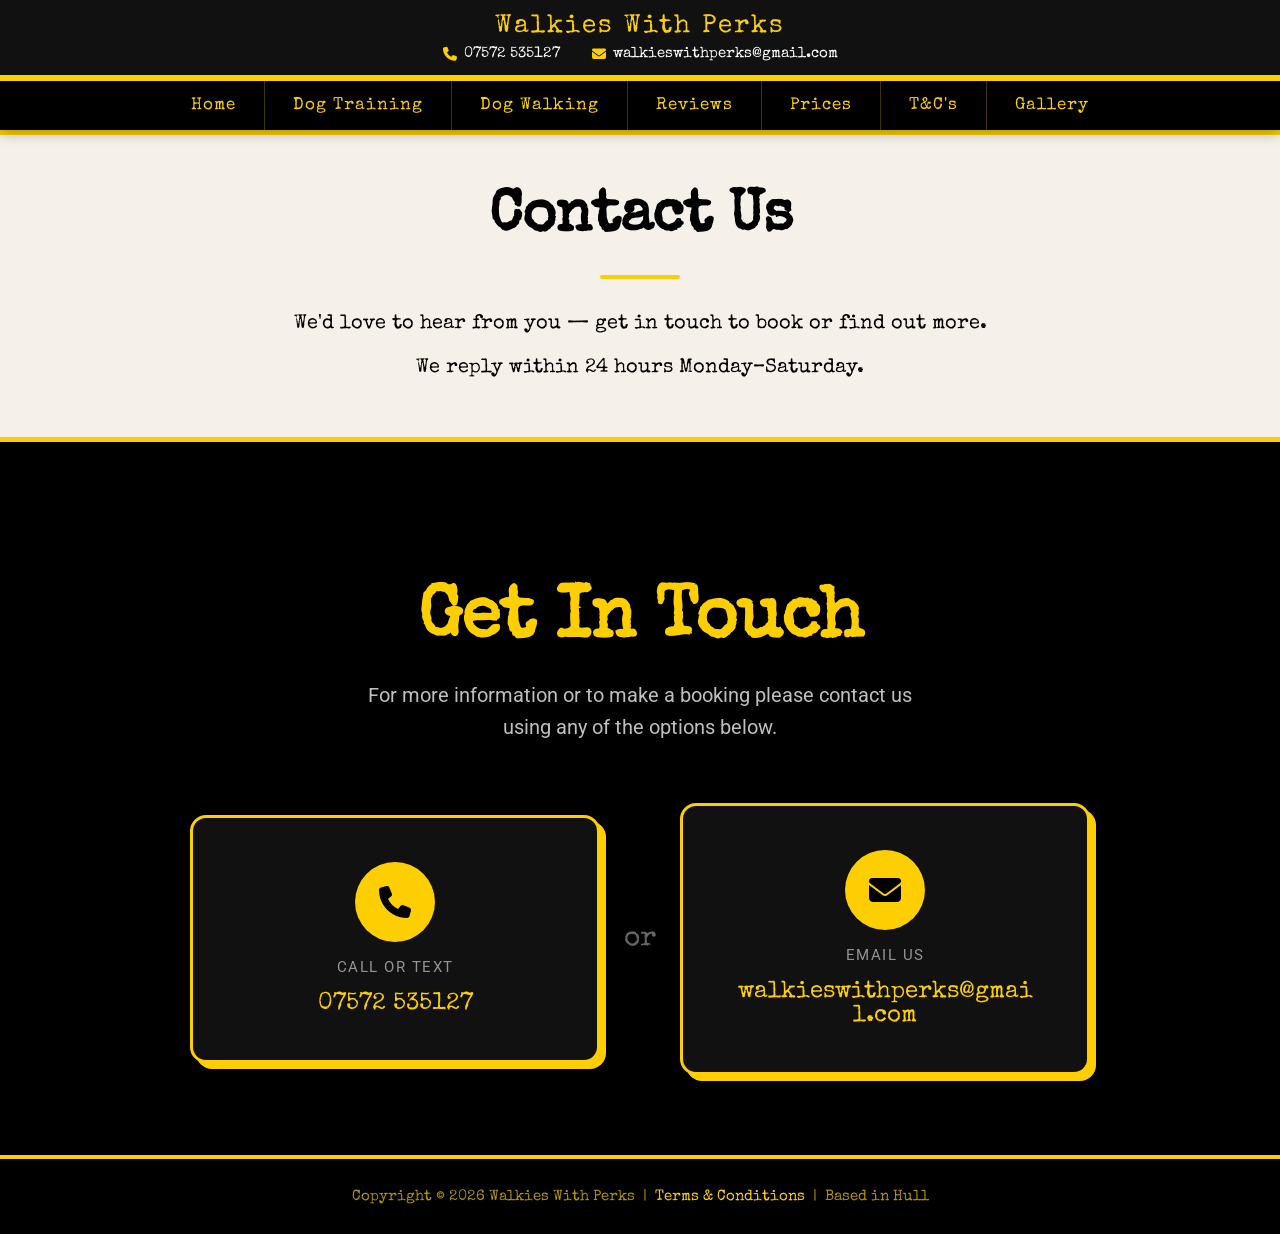
<file: contact/index.html>
<!DOCTYPE html>
<html lang="en">
<head>
<meta charset="UTF-8">
<meta name="viewport" content="width=device-width, initial-scale=1.0">
<title>Contact Us | Walkies With Perks Dog Training & Walking Hull</title>
<meta name="description" content="Get in touch with Walkies With Perks for dog training and walking services in Hull. Call, text or email us — we reply within 24 hours Monday–Saturday.">
<link rel="stylesheet" href="https://cdnjs.cloudflare.com/ajax/libs/font-awesome/6.5.0/css/all.min.css">

<!-- Google Fonts -->
<link rel="preconnect" href="https://fonts.googleapis.com">
<link rel="preconnect" href="https://fonts.gstatic.com" crossorigin>
<link href="https://fonts.googleapis.com/css2?family=Special+Elite&family=Roboto:wght@400&display=swap" rel="stylesheet">

<!-- Main CSS -->
<link rel="stylesheet" href="../main.css">
</head>
<body>

<!-- Site Header -->
<header class="site-header">

  <div class="site-topbar">
    <span class="site-topbar-name">Walkies With Perks</span>
    <div class="site-topbar-contact">
      <a href="tel:07572535127"><i class="fa-solid fa-phone"></i> 07572 535127</a>
      <a href="mailto:walkieswithperks@gmail.com"><i class="fa-solid fa-envelope"></i> walkieswithperks@gmail.com</a>
    </div>
  </div>

  <nav class="site-nav">
    <button class="site-nav-toggle" aria-label="Toggle menu" aria-expanded="false">
      <span></span><span></span><span></span>
    </button>
    <ul class="site-nav-list">
      <li><a href="../" class="site-nav-link">Home</a></li>
      <li><a href="../dogtraininghull/" class="site-nav-link">Dog Training</a></li>
      <li><a href="../dogwalkinghull/" class="site-nav-link">Dog Walking</a></li>
      <li><a href="../reviews/" class="site-nav-link">Reviews</a></li>
      <li><a href="../prices/" class="site-nav-link">Prices</a></li>
      <li><a href="../termsandconditions/" class="site-nav-link">T&amp;C's</a></li>
      <li><a href="../gallery/" class="site-nav-link">Gallery</a></li>
    </ul>
  </nav>
</header>
<script>
  var toggle = document.querySelector('.site-nav-toggle');
  var navList = document.querySelector('.site-nav-list');
  toggle.addEventListener('click', function() {
    var isOpen = navList.classList.toggle('site-nav-open');
    toggle.setAttribute('aria-expanded', isOpen);
  });
</script>

<!-- Service Banner -->
<section class="service-banner">
  <div class="service-banner-inner">
    <h1 class="service-banner-title">Contact Us</h1>
    <div class="service-banner-divider"></div>
    <p class="service-banner-text">We'd love to hear from you — get in touch to book or find out more.</p>
    <p class="service-banner-text">We reply within 24 hours Monday–Saturday.</p>
  </div>
</section>

<!-- Contact Section -->
<section class="contact-section">
  <div class="contact-container">

    <div class="contact-header">
      <h2 class="contact-title">Get In Touch</h2>
      <p class="contact-intro">For more information or to make a booking please contact us using any of the options below.</p>
    </div>

    <div class="contact-cards">

      <a href="tel:07572535127" class="contact-card">
        <div class="contact-icon-wrap">
          <i class="fa-solid fa-phone"></i>
        </div>
        <p class="contact-label">Call or Text</p>
        <p class="contact-value">07572 535127</p>
      </a>

      <div class="contact-divider">or</div>

      <a href="mailto:walkieswithperks@gmail.com" class="contact-card">
        <div class="contact-icon-wrap">
          <i class="fa-solid fa-envelope"></i>
        </div>
        <p class="contact-label">Email Us</p>
        <p class="contact-value">walkieswithperks@gmail.com</p>
      </a>

    </div>

  </div>
</section>

<!-- Site Footer -->
<footer class="site-footer">
  <p>Copyright &copy; 2026 Walkies With Perks &nbsp;|&nbsp; <a href="../termsandconditions/">Terms &amp; Conditions</a> &nbsp;|&nbsp; Based in Hull</p>
</footer>
</body>
</html>
</file>
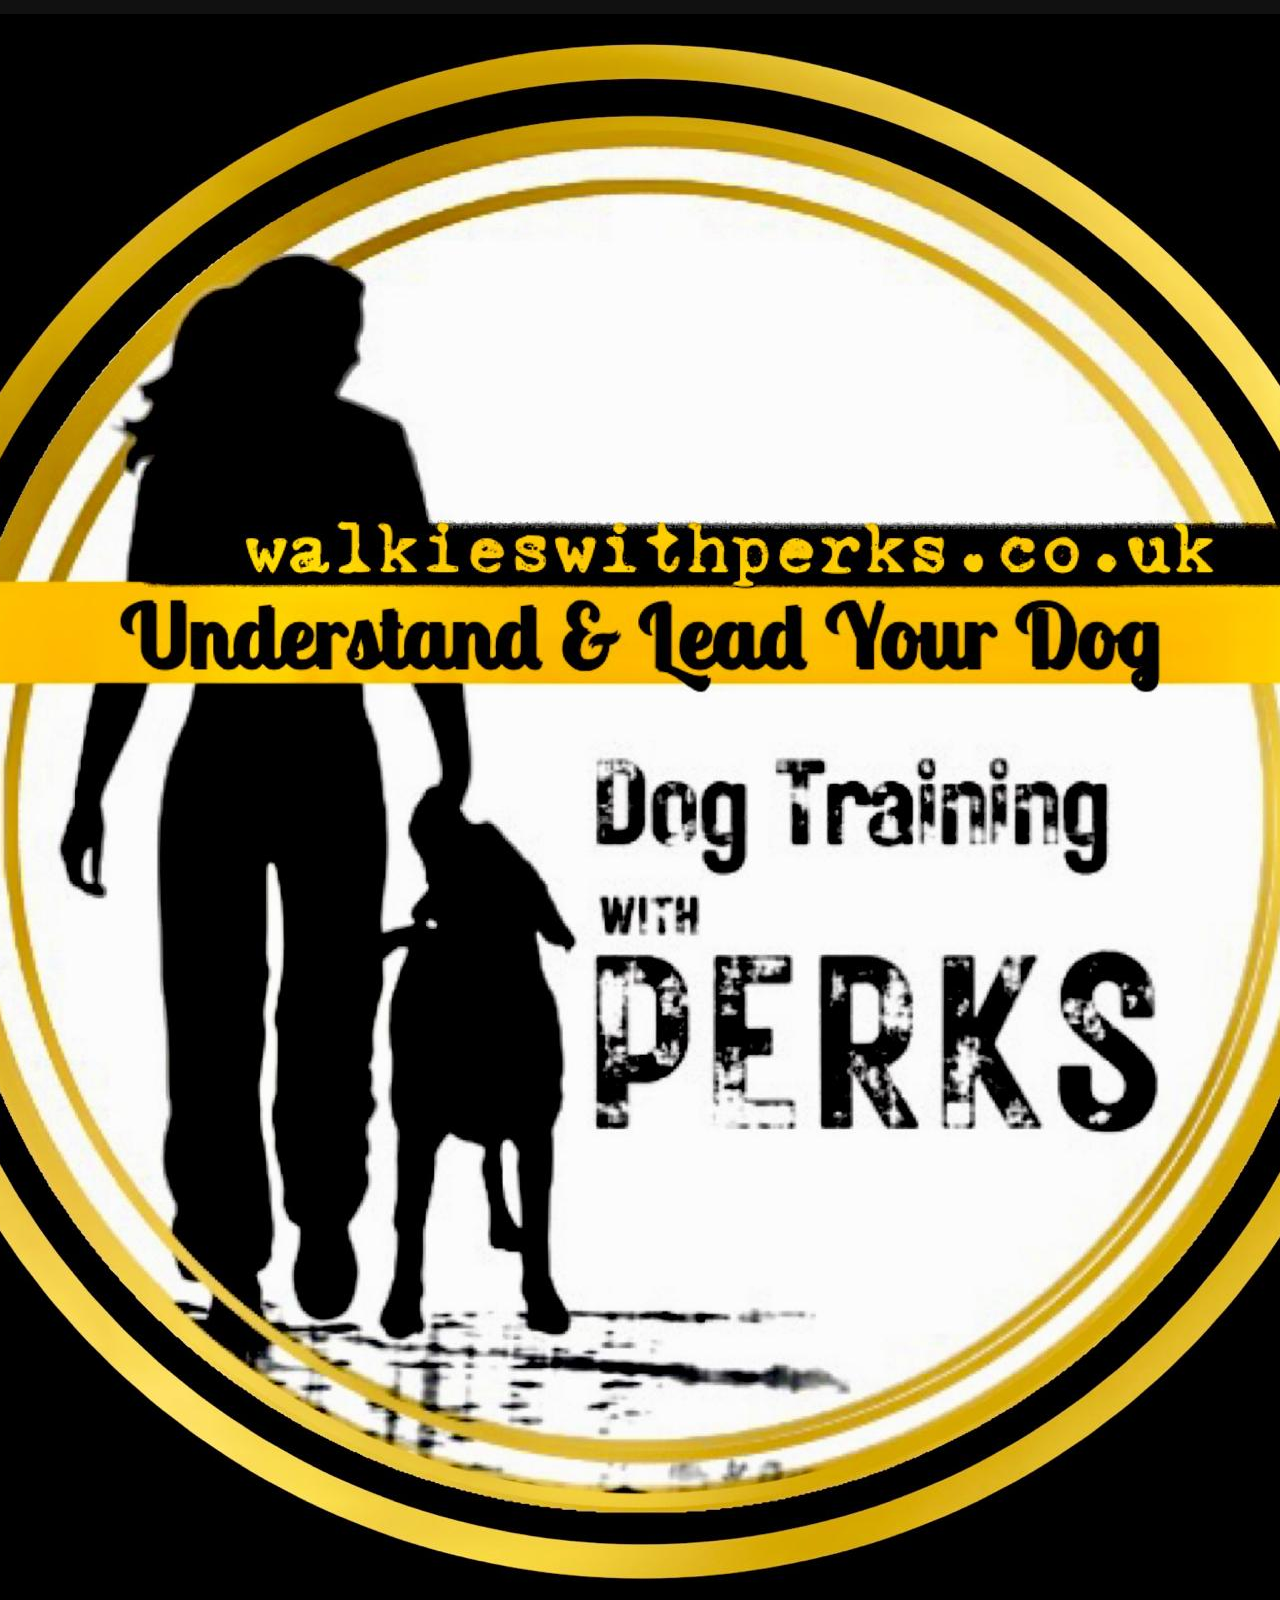
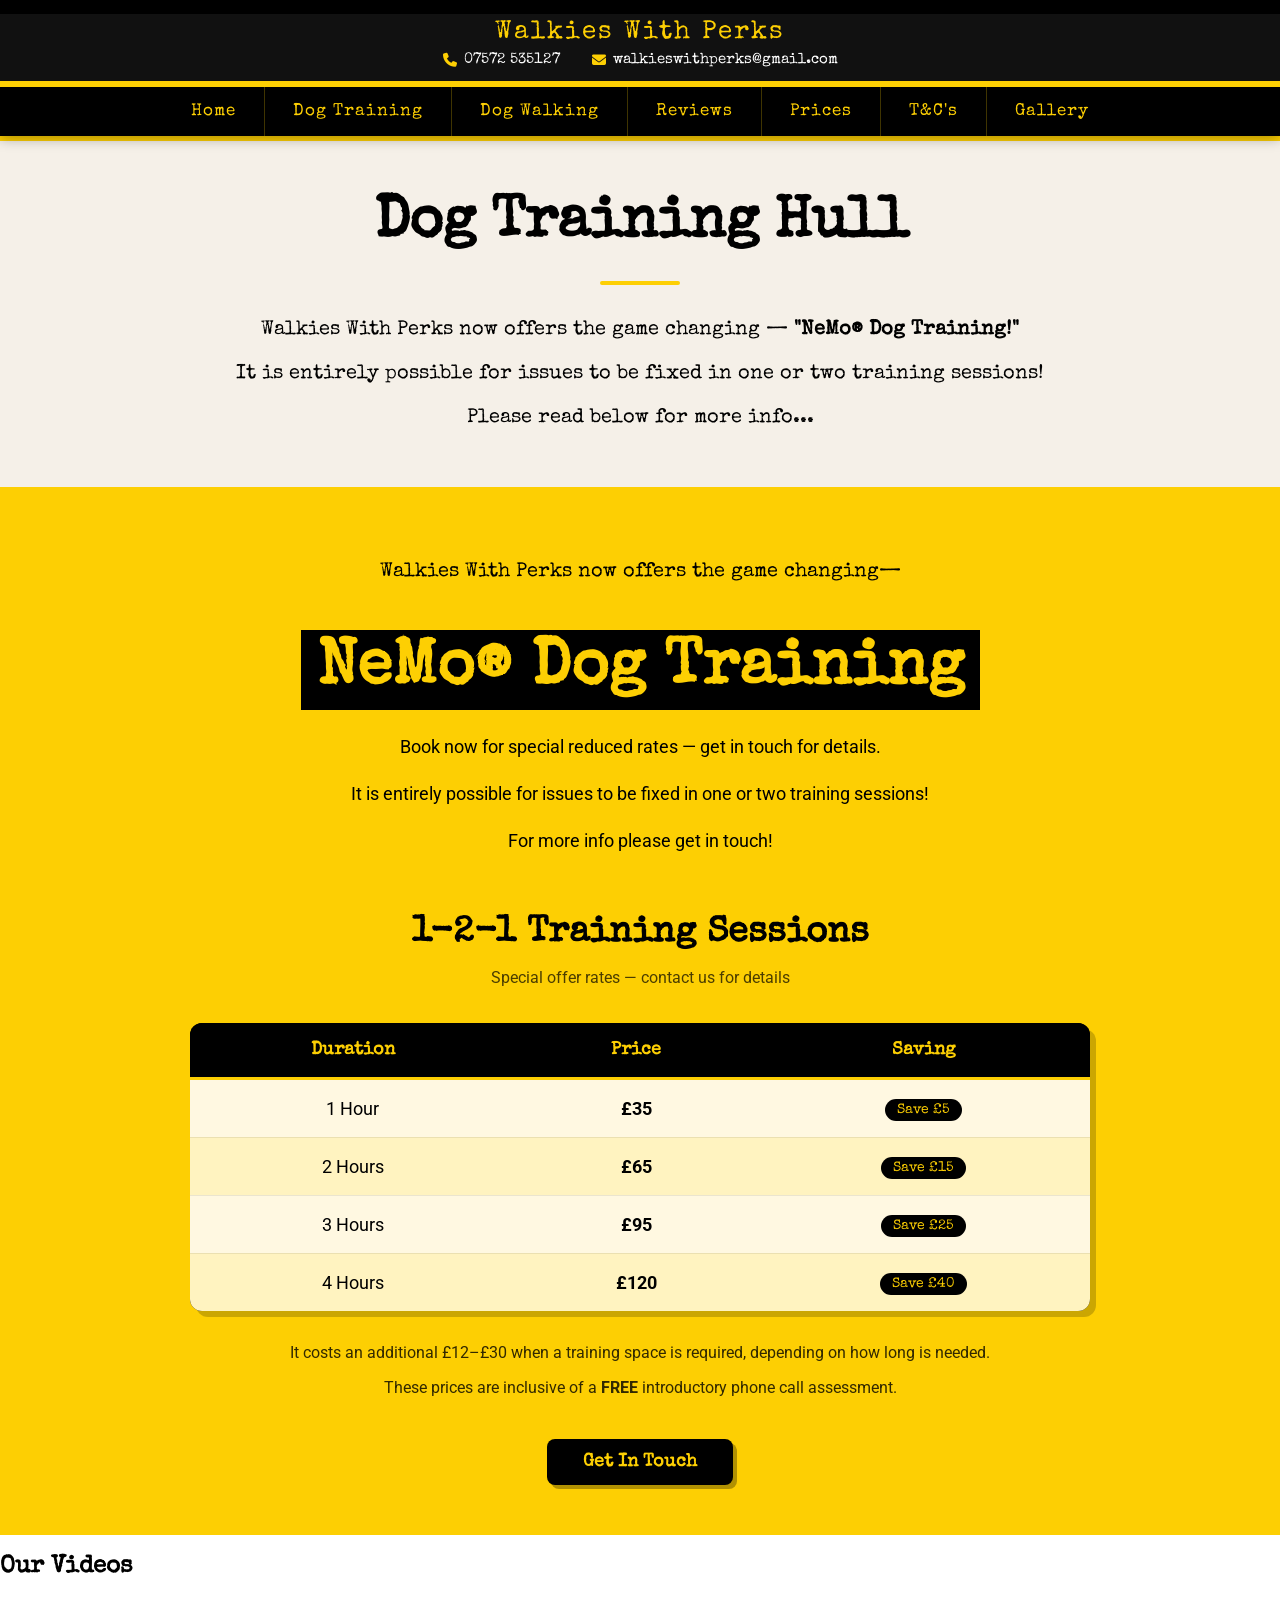
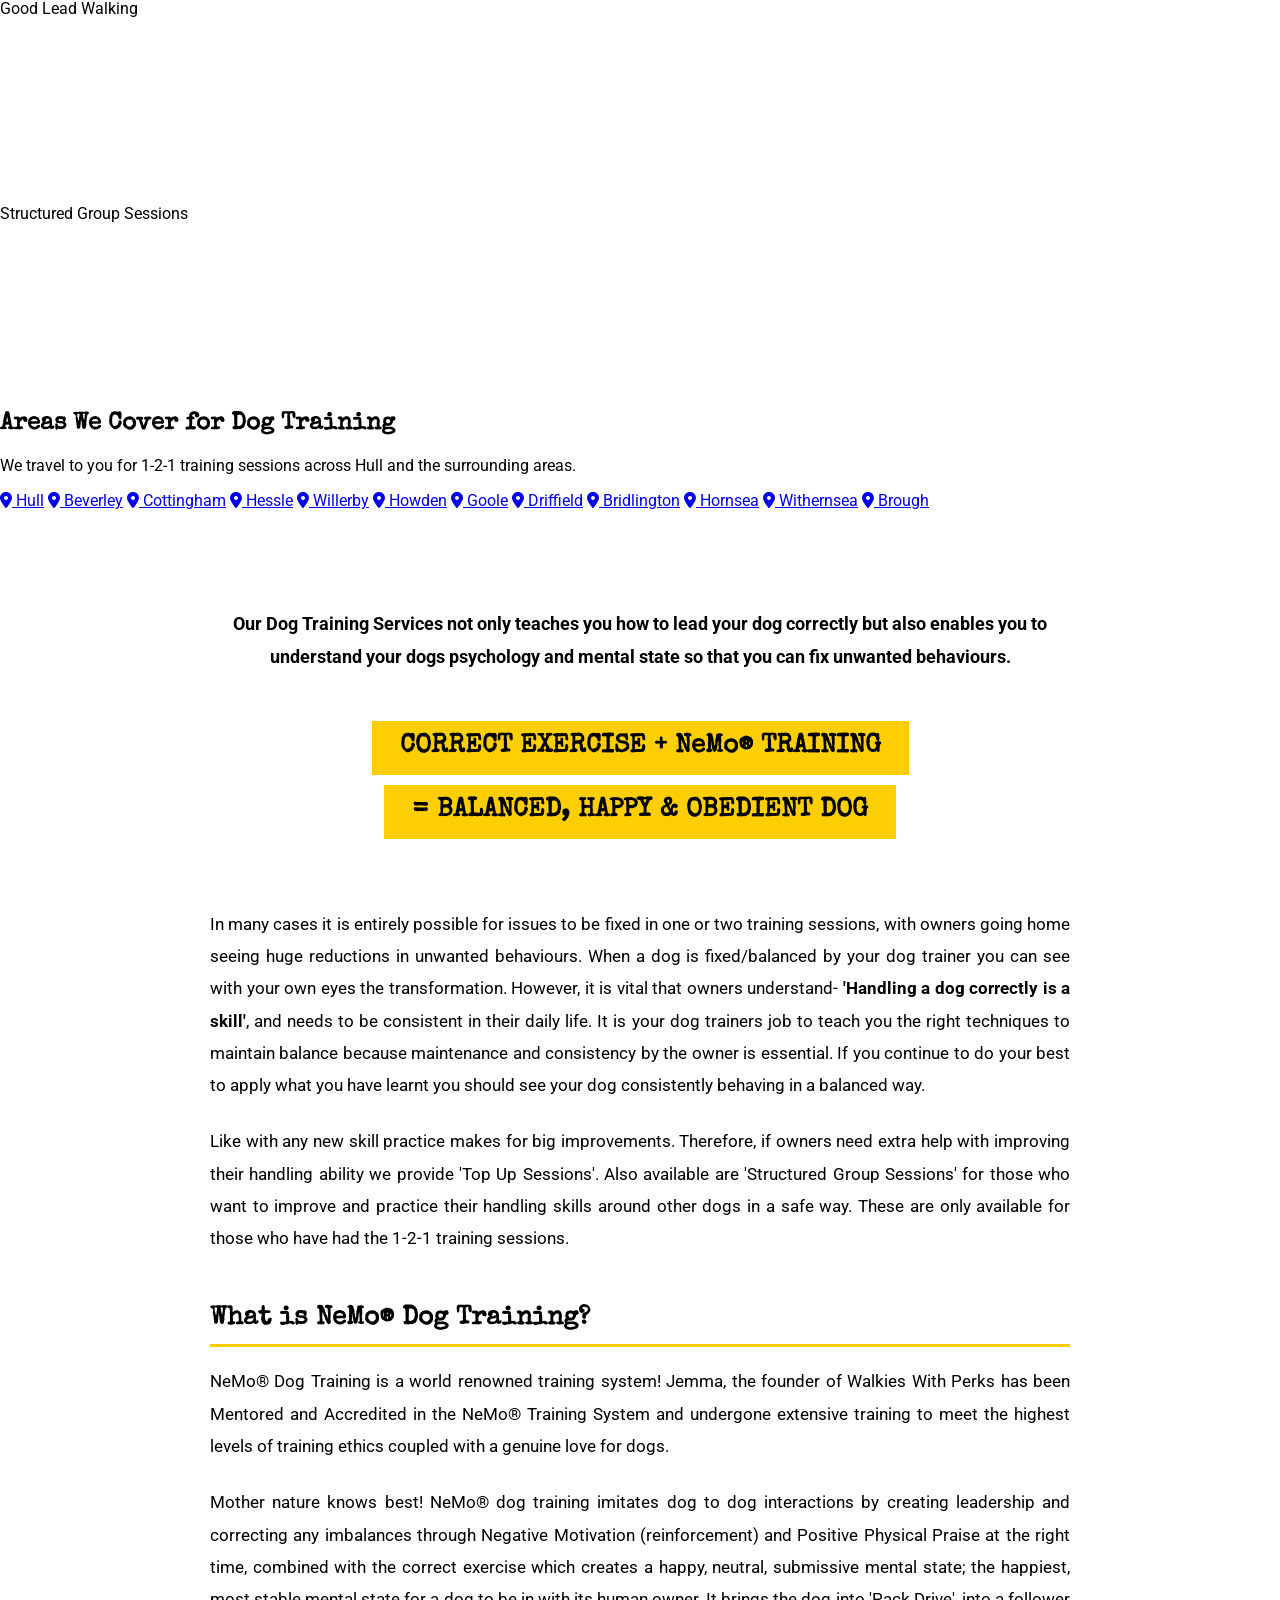
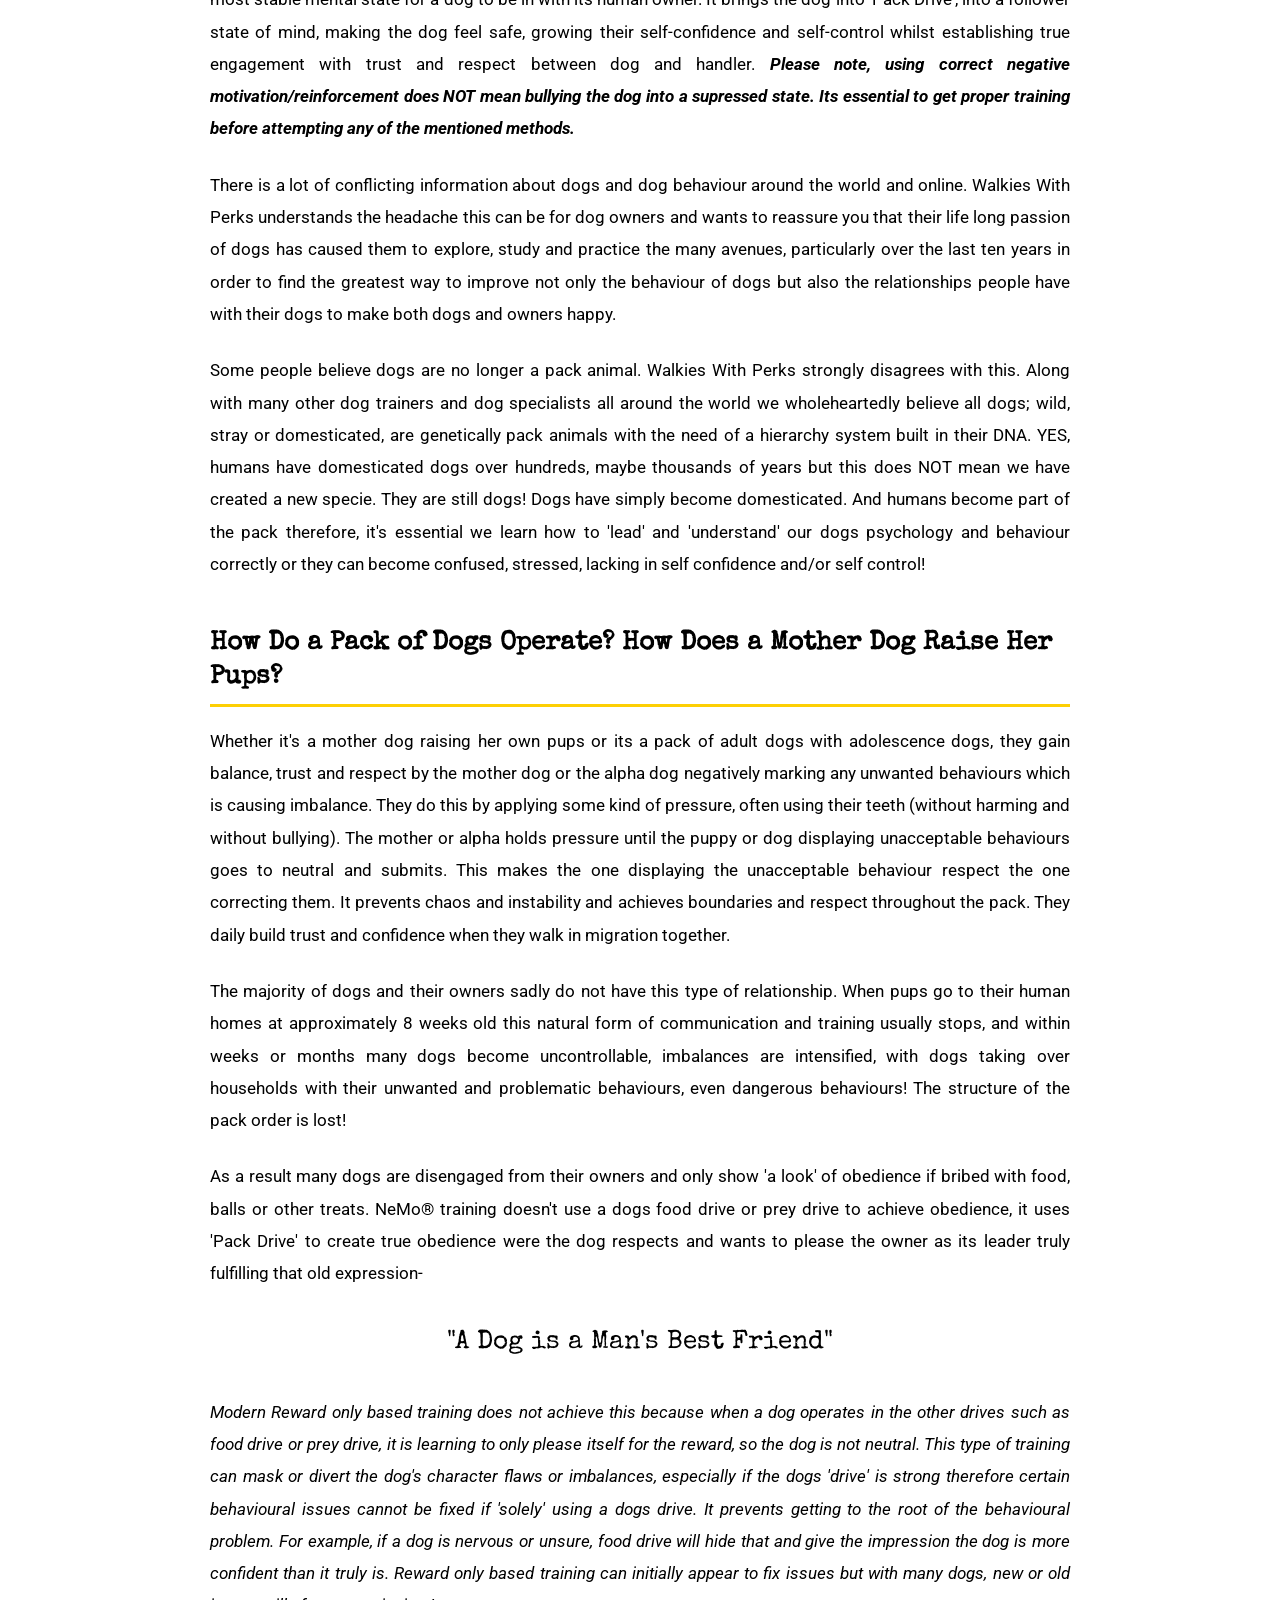
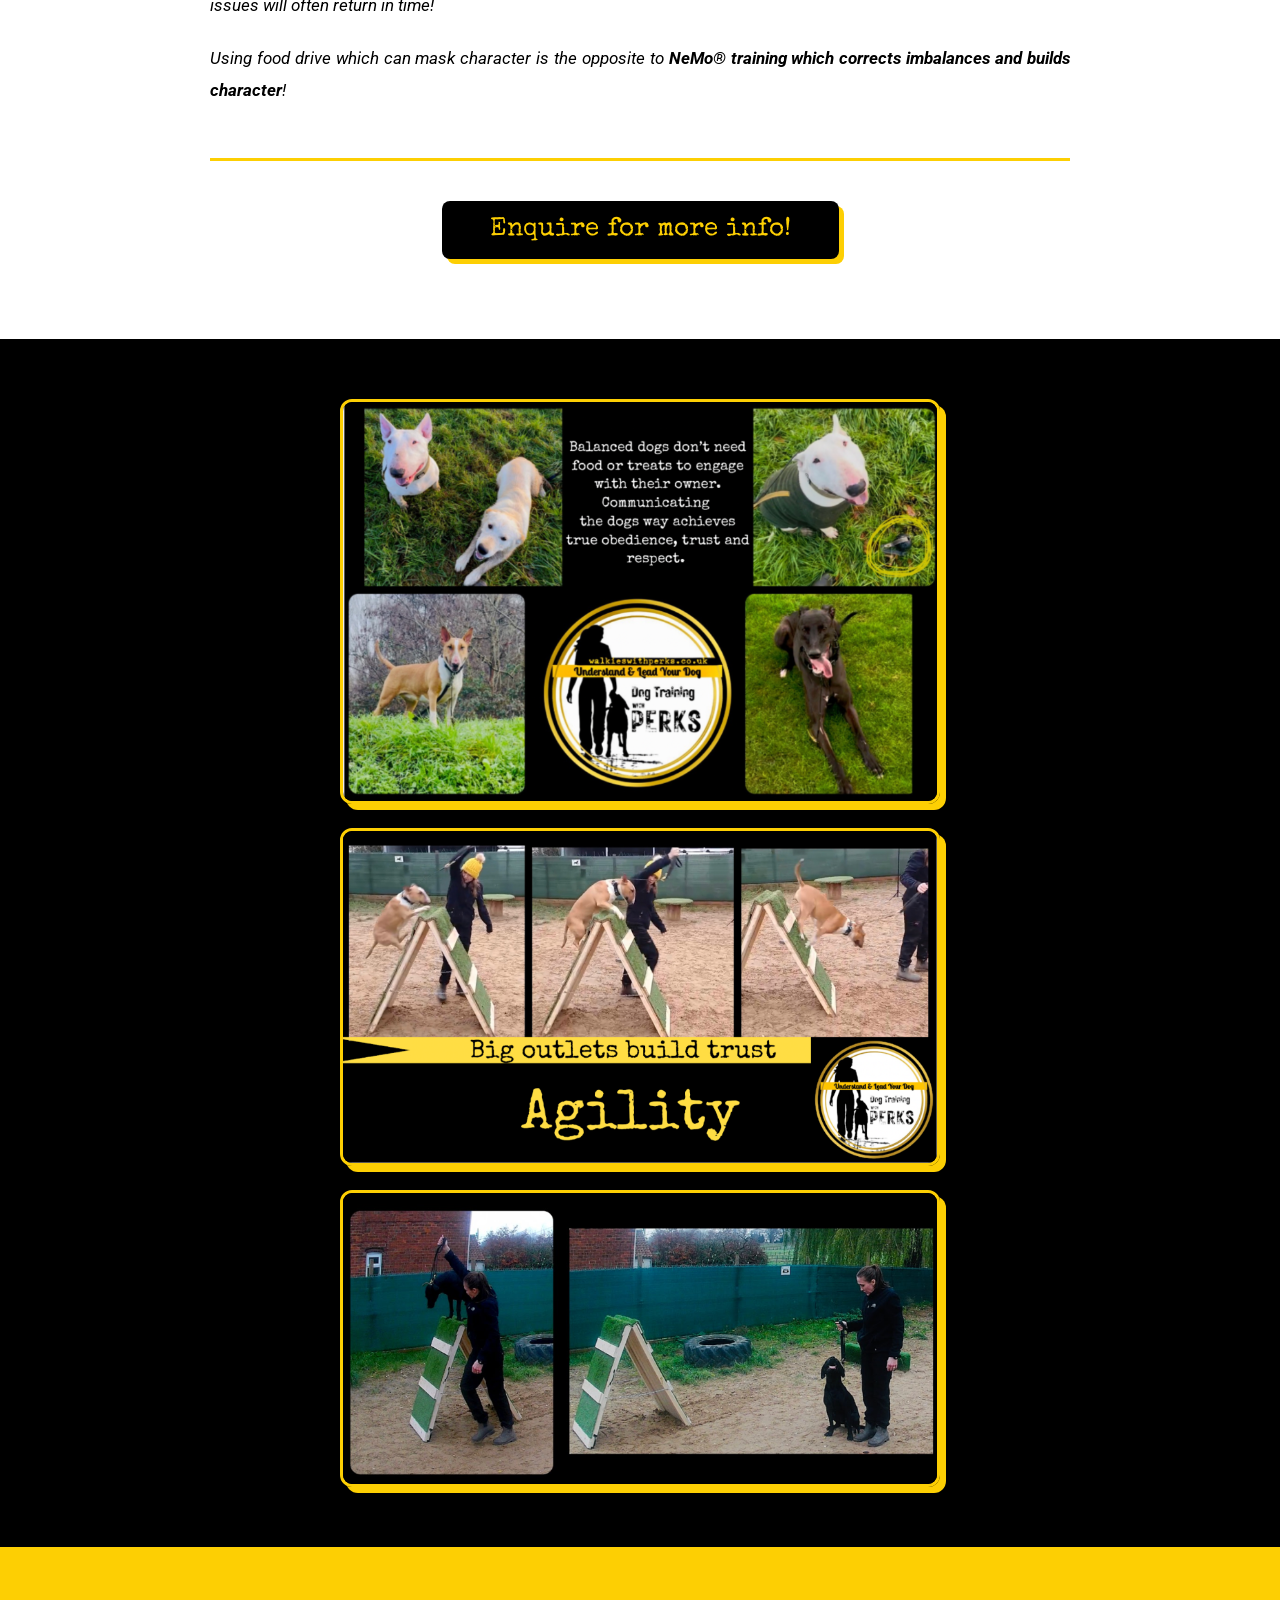
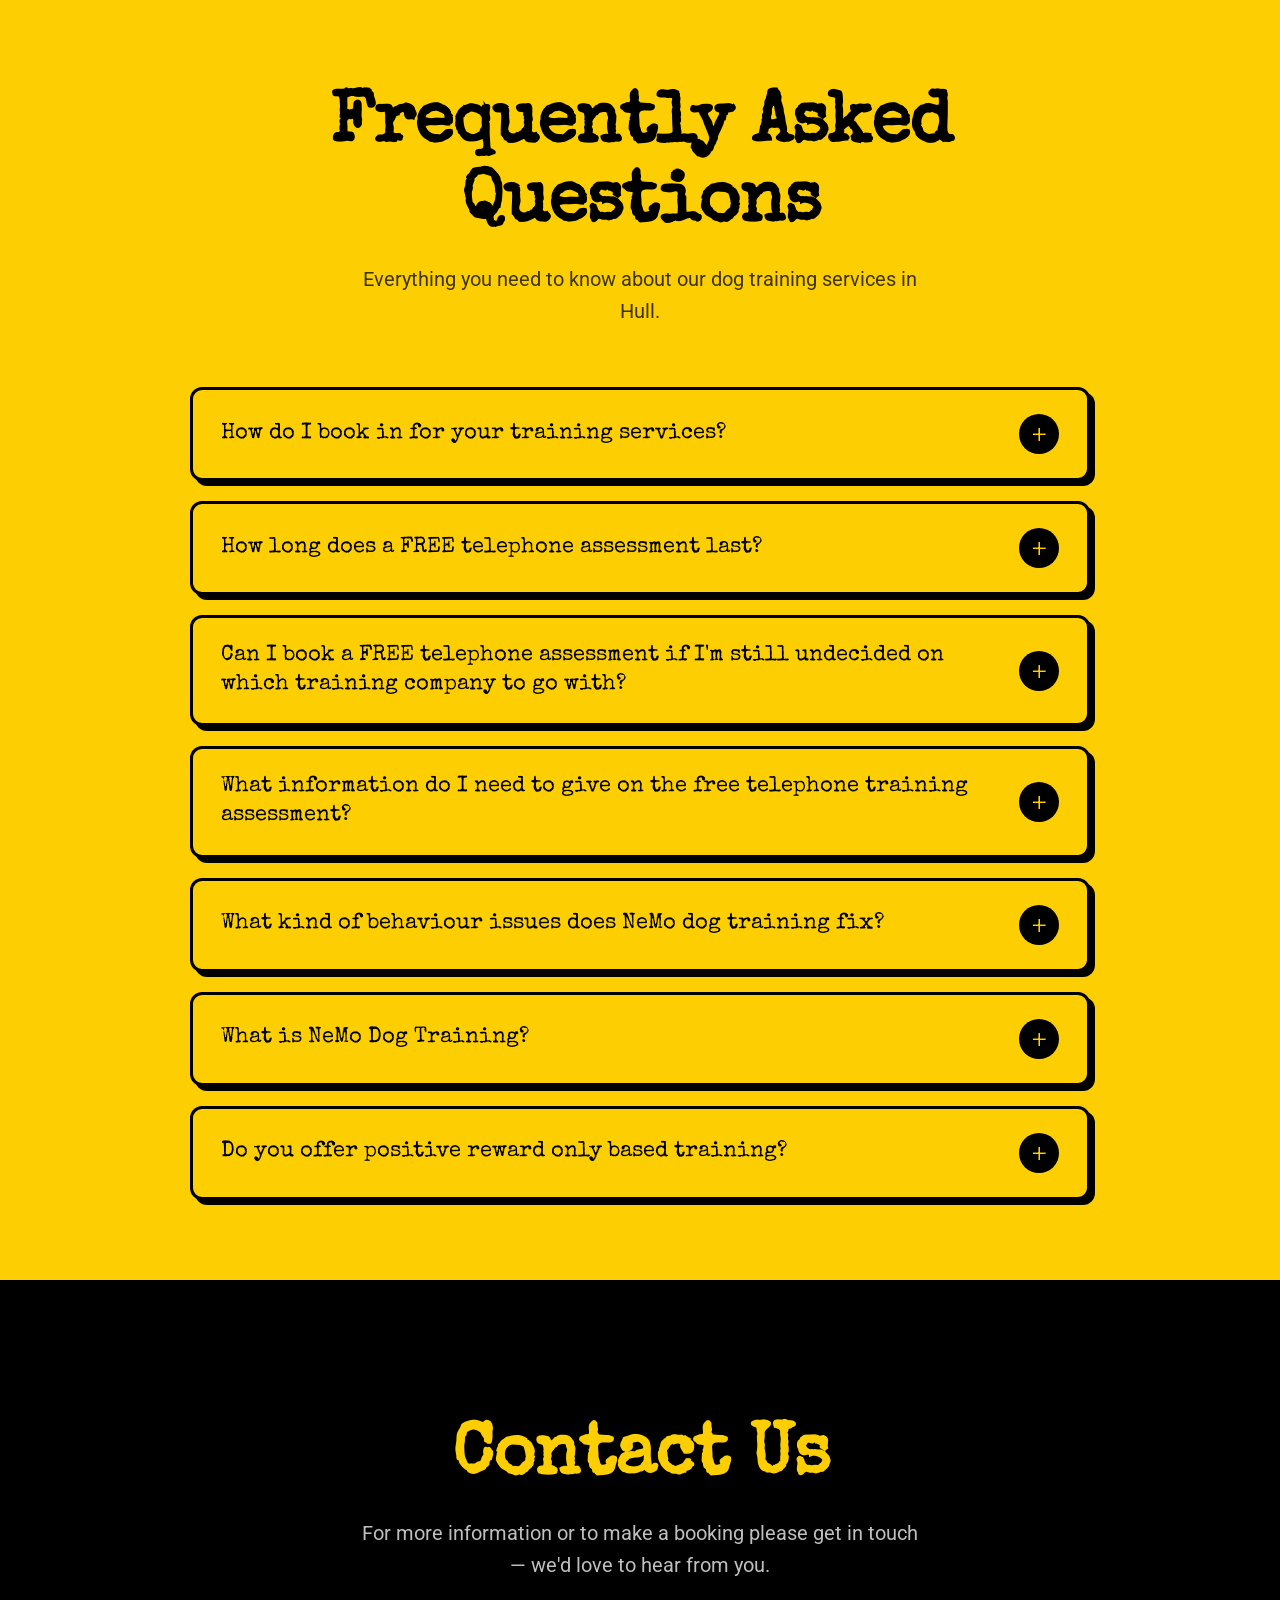
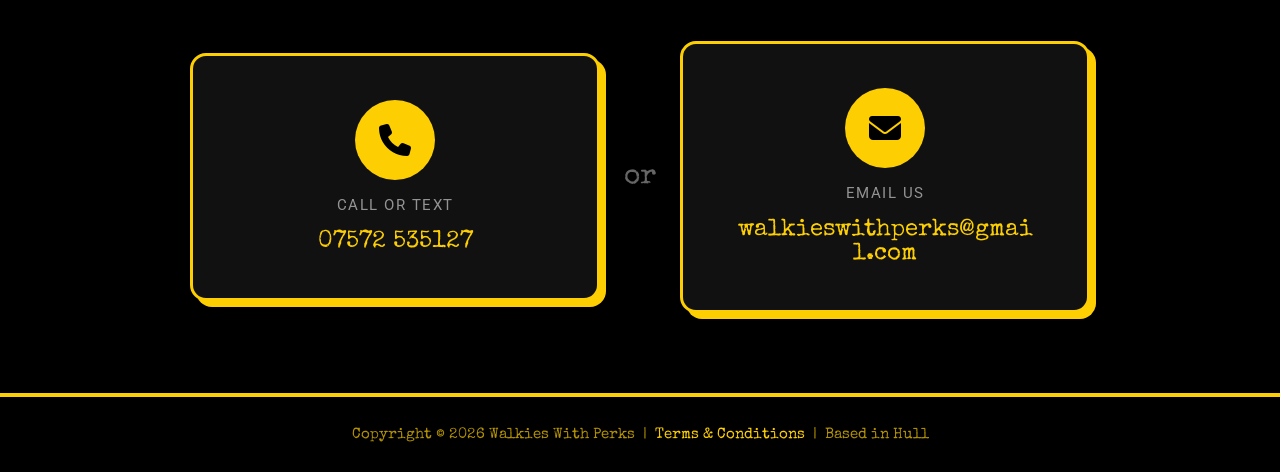
<file: dogtraininghull/index.html>
<!DOCTYPE html>
<html lang="en">
<head>
<meta charset="UTF-8">
<meta name="viewport" content="width=device-width, initial-scale=1.0">
<title>Dog Training Hull | NeMo® Dog Training | Walkies With Perks</title>
<meta name="description" content="Expert NeMo® dog training in Hull. 1-2-1 sessions designed to fix unwanted behaviours and build a balanced, happy dog. Special offer rates available — get in touch.">

<!-- Favicon -->
<link rel="icon" href="/images/walkies%20with%20perks%20favicon.jpeg" type="image/jpeg">

<!-- Open Graph / Facebook -->
<meta property="og:type" content="website">
<meta property="og:url" content="https://walkieswithperks.co.uk/dogtraininghull/">
<meta property="og:title" content="Dog Training Hull | NeMo® Dog Training | Walkies With Perks">
<meta property="og:description" content="Expert NeMo® dog training in Hull. 1-2-1 sessions designed to fix unwanted behaviours and build a balanced, happy dog. Special offer rates available — get in touch.">
<meta property="og:image" content="https://walkieswithperks.co.uk/images/walkies%20with%20perks%20favicon.jpeg">

<link rel="stylesheet" href="https://cdnjs.cloudflare.com/ajax/libs/font-awesome/6.5.0/css/all.min.css">

<!-- Google Fonts -->
<link rel="preconnect" href="https://fonts.googleapis.com">
<link rel="preconnect" href="https://fonts.gstatic.com" crossorigin>
<link href="https://fonts.googleapis.com/css2?family=Special+Elite&family=Roboto:wght@400&display=swap" rel="stylesheet">

<!-- Main CSS -->
<link rel="stylesheet" href="../main.css">
</head>
<body>

<!-- Site Header -->
<header class="site-header">

  <div class="site-topbar">
    <img src="/images/walkies%20with%20perks%20main%20logo.jpeg" alt="Walkies With Perks" class="site-topbar-logo">
    <span class="site-topbar-name">Walkies With Perks</span>
    <div class="site-topbar-contact">
      <a href="tel:07572535127"><i class="fa-solid fa-phone"></i> 07572 535127</a>
      <a href="mailto:walkieswithperks@gmail.com"><i class="fa-solid fa-envelope"></i> walkieswithperks@gmail.com</a>
    </div>
  </div>

  <nav class="site-nav">
    <button class="site-nav-toggle" aria-label="Toggle menu" aria-expanded="false">
      <span></span><span></span><span></span>
    </button>
    <ul class="site-nav-list">
      <li><a href="../" class="site-nav-link">Home</a></li>
      <li><a href="../dogtraininghull/" class="site-nav-link">Dog Training</a></li>
      <li><a href="../dogwalkinghull/" class="site-nav-link">Dog Walking</a></li>
      <li><a href="../reviews/" class="site-nav-link">Reviews</a></li>
      <li><a href="../prices/" class="site-nav-link">Prices</a></li>
      <li><a href="../termsandconditions/" class="site-nav-link">T&amp;C's</a></li>
      <li><a href="../gallery/" class="site-nav-link">Gallery</a></li>
    </ul>
  </nav>
</header>
<script>
  var toggle = document.querySelector('.site-nav-toggle');
  var navList = document.querySelector('.site-nav-list');
  toggle.addEventListener('click', function() {
    var isOpen = navList.classList.toggle('site-nav-open');
    toggle.setAttribute('aria-expanded', isOpen);
  });
</script>

<!-- Service Banner -->
<section class="service-banner">
  <div class="service-banner-inner">
    <h1 class="service-banner-title">Dog Training Hull</h1>
    <div class="service-banner-divider"></div>
    <p class="service-banner-text">Walkies With Perks now offers the game changing — <strong>"NeMo® Dog Training!"</strong></p>
    <p class="service-banner-text">It is entirely possible for issues to be fixed in one or two training sessions!</p>
    <p class="service-banner-text">Please read below for more info...</p>
  </div>
</section>

<!-- NeMo Training Offer Section -->
<section class="nemo-section">
  <div class="nemo-container">

    <div class="nemo-header">
      <p class="nemo-intro">Walkies With Perks now offers the game changing—</p>
      <h2 class="nemo-title"><span class="nemo-title-highlight">NeMo® Dog Training</span></h2>
      <p class="nemo-sub">Book now for special reduced rates — get in touch for details.</p>
      <p class="nemo-sub">It is entirely possible for issues to be fixed in one or two training sessions!</p>
      <p class="nemo-sub">For more info please get in touch!</p>
    </div>

    <div class="nemo-content">

      <div class="nemo-info">
        <h3 class="nemo-info-title">1-2-1 Training Sessions</h3>
        <p class="nemo-info-sub">Special offer rates — contact us for details</p>

        <table class="nemo-table">
          <thead>
            <tr>
              <th>Duration</th>
              <th>Price</th>
              <th>Saving</th>
            </tr>
          </thead>
          <tbody>
            <tr>
              <td>1 Hour</td>
              <td><strong>£35</strong></td>
              <td><span class="nemo-saving">Save £5</span></td>
            </tr>
            <tr>
              <td>2 Hours</td>
              <td><strong>£65</strong></td>
              <td><span class="nemo-saving">Save £15</span></td>
            </tr>
            <tr>
              <td>3 Hours</td>
              <td><strong>£95</strong></td>
              <td><span class="nemo-saving">Save £25</span></td>
            </tr>
            <tr>
              <td>4 Hours</td>
              <td><strong>£120</strong></td>
              <td><span class="nemo-saving">Save £40</span></td>
            </tr>
          </tbody>
        </table>

        <p class="nemo-note">It costs an additional £12–£30 when a training space is required, depending on how long is needed.</p>
        <p class="nemo-note">These prices are inclusive of a <strong>FREE</strong> introductory phone call assessment.</p>

        <a href="../contact/" class="nemo-btn">Get In Touch</a>
      </div>

    </div>
  </div>
</section>

<!-- Videos Section -->
<section class="videos-section">
  <div class="videos-container">
    <h2 class="videos-title">Our Videos</h2>
    <div class="videos-grid">
      <div class="video-wrap">
        <p class="video-label">Good Lead Walking</p>
        <iframe src="https://www.youtube.com/embed/Ly5VWi2za44" title="Good Lead Walking" frameborder="0" allow="accelerometer; autoplay; clipboard-write; encrypted-media; gyroscope; picture-in-picture; web-share" allowfullscreen></iframe>
      </div>
      <div class="video-wrap">
        <p class="video-label">Structured Group Sessions</p>
        <iframe src="https://www.youtube.com/embed/snNGzTsVYTU" title="Structured Group Sessions" frameborder="0" allow="accelerometer; autoplay; clipboard-write; encrypted-media; gyroscope; picture-in-picture; web-share" allowfullscreen></iframe>
      </div>
    </div>
  </div>
</section>

<!-- Areas We Cover Section -->
<section class="areas-section">
  <div class="areas-container">
    <h2 class="areas-title">Areas We Cover for Dog Training</h2>
    <p class="areas-intro">We travel to you for 1-2-1 training sessions across Hull and the surrounding areas.</p>
    <div class="areas-grid">
      <a href="../dogtraininghull/" class="area-badge"><i class="fa-solid fa-location-dot"></i> Hull</a>
      <a href="../dogtrainingbeverley/" class="area-badge"><i class="fa-solid fa-location-dot"></i> Beverley</a>
      <a href="../dogtrainingcottingham/" class="area-badge"><i class="fa-solid fa-location-dot"></i> Cottingham</a>
      <a href="../dogtraininghessle/" class="area-badge"><i class="fa-solid fa-location-dot"></i> Hessle</a>
      <a href="../dogtrainingwillerby/" class="area-badge"><i class="fa-solid fa-location-dot"></i> Willerby</a>
      <a href="../dogtraininghowden/" class="area-badge"><i class="fa-solid fa-location-dot"></i> Howden</a>
      <a href="../dogtraininggoole/" class="area-badge"><i class="fa-solid fa-location-dot"></i> Goole</a>
      <a href="../dogtrainingdriffield/" class="area-badge"><i class="fa-solid fa-location-dot"></i> Driffield</a>
      <a href="../dogtrainingbridlington/" class="area-badge"><i class="fa-solid fa-location-dot"></i> Bridlington</a>
      <a href="../dogtraininghornsea/" class="area-badge"><i class="fa-solid fa-location-dot"></i> Hornsea</a>
      <a href="../dogtrainingwithernsea/" class="area-badge"><i class="fa-solid fa-location-dot"></i> Withernsea</a>
      <a href="../dogtrainingbrough/" class="area-badge"><i class="fa-solid fa-location-dot"></i> Brough</a>
    </div>
  </div>
</section>

<!-- Dog Training Info Section -->
<section class="dt-section">
  <div class="dt-container">

    <p class="dt-lead"><strong>Our Dog Training Services not only teaches you how to lead your dog correctly but also enables you to understand your dogs psychology and mental state so that you can fix unwanted behaviours.</strong></p>

    <div class="dt-formula">
      <span class="dt-formula-line">CORRECT EXERCISE + NeMo® TRAINING</span>
      <span class="dt-formula-line">= BALANCED, HAPPY &amp; OBEDIENT DOG</span>
    </div>

    <p class="dt-body">In many cases it is entirely possible for issues to be fixed in one or two training sessions, with owners going home seeing huge reductions in unwanted behaviours. When a dog is fixed/balanced by your dog trainer you can see with your own eyes the transformation. However, it is vital that owners understand- <strong>'Handling a dog correctly is a skill'</strong>, and needs to be consistent in their daily life. It is your dog trainers job to teach you the right techniques to maintain balance because maintenance and consistency by the owner is essential. If you continue to do your best to apply what you have learnt you should see your dog consistently behaving in a balanced way.</p>

    <p class="dt-body">Like with any new skill practice makes for big improvements. Therefore, if owners need extra help with improving their handling ability we provide 'Top Up Sessions'. Also available are 'Structured Group Sessions' for those who want to improve and practice their handling skills around other dogs in a safe way. These are only available for those who have had the 1-2-1 training sessions.</p>

    <h2 class="dt-heading">What is NeMo® Dog Training?</h2>

    <p class="dt-body">NeMo® Dog Training is a world renowned training system! Jemma, the founder of Walkies With Perks has been Mentored and Accredited in the NeMo® Training System and undergone extensive training to meet the highest levels of training ethics coupled with a genuine love for dogs.</p>

    <p class="dt-body">Mother nature knows best! NeMo® dog training imitates dog to dog interactions by creating leadership and correcting any imbalances through Negative Motivation (reinforcement) and Positive Physical Praise at the right time, combined with the correct exercise which creates a happy, neutral, submissive mental state; the happiest, most stable mental state for a dog to be in with its human owner. It brings the dog into 'Pack Drive', into a follower state of mind, making the dog feel safe, growing their self-confidence and self-control whilst establishing true engagement with trust and respect between dog and handler. <strong><em>Please note, using correct negative motivation/reinforcement does NOT mean bullying the dog into a supressed state. Its essential to get proper training before attempting any of the mentioned methods.</em></strong></p>

    <p class="dt-body">There is a lot of conflicting information about dogs and dog behaviour around the world and online. Walkies With Perks understands the headache this can be for dog owners and wants to reassure you that their life long passion of dogs has caused them to explore, study and practice the many avenues, particularly over the last ten years in order to find the greatest way to improve not only the behaviour of dogs but also the relationships people have with their dogs to make both dogs and owners happy.</p>

    <p class="dt-body">Some people believe dogs are no longer a pack animal. Walkies With Perks strongly disagrees with this. Along with many other dog trainers and dog specialists all around the world we wholeheartedly believe all dogs; wild, stray or domesticated, are genetically pack animals with the need of a hierarchy system built in their DNA. YES, humans have domesticated dogs over hundreds, maybe thousands of years but this does NOT mean we have created a new specie. They are still dogs! Dogs have simply become domesticated. And humans become part of the pack therefore, it's essential we learn how to 'lead' and 'understand' our dogs psychology and behaviour correctly or they can become confused, stressed, lacking in self confidence and/or self control!</p>

    <h2 class="dt-heading">How Do a Pack of Dogs Operate? How Does a Mother Dog Raise Her Pups?</h2>

    <p class="dt-body">Whether it's a mother dog raising her own pups or its a pack of adult dogs with adolescence dogs, they gain balance, trust and respect by the mother dog or the alpha dog negatively marking any unwanted behaviours which is causing imbalance. They do this by applying some kind of pressure, often using their teeth (without harming and without bullying). The mother or alpha holds pressure until the puppy or dog displaying unacceptable behaviours goes to neutral and submits. This makes the one displaying the unacceptable behaviour respect the one correcting them. It prevents chaos and instability and achieves boundaries and respect throughout the pack. They daily build trust and confidence when they walk in migration together.</p>

    <p class="dt-body">The majority of dogs and their owners sadly do not have this type of relationship. When pups go to their human homes at approximately 8 weeks old this natural form of communication and training usually stops, and within weeks or months many dogs become uncontrollable, imbalances are intensified, with dogs taking over households with their unwanted and problematic behaviours, even dangerous behaviours! The structure of the pack order is lost!</p>

    <p class="dt-body">As a result many dogs are disengaged from their owners and only show 'a look' of obedience if bribed with food, balls or other treats. NeMo® training doesn't use a dogs food drive or prey drive to achieve obedience, it uses 'Pack Drive' to create true obedience were the dog respects and wants to please the owner as its leader truly fulfilling that old expression-</p>

    <blockquote class="dt-quote">"A Dog is a Man's Best Friend"</blockquote>

    <p class="dt-italic">Modern Reward only based training does not achieve this because when a dog operates in the other drives such as food drive or prey drive, it is learning to only please itself for the reward, so the dog is not neutral. This type of training can mask or divert the dog's character flaws or imbalances, especially if the dogs 'drive' is strong therefore certain behavioural issues cannot be fixed if 'solely' using a dogs drive. It prevents getting to the root of the behavioural problem. For example, if a dog is nervous or unsure, food drive will hide that and give the impression the dog is more confident than it truly is. Reward only based training can initially appear to fix issues but with many dogs, new or old issues will often return in time!</p>

    <p class="dt-italic">Using food drive which can mask character is the opposite to <strong>NeMo® training which corrects imbalances and builds character</strong>!</p>

    <div class="dt-enquire-wrap">
      <a href="../contact/" class="dt-enquire-btn">Enquire for more info!</a>
    </div>

  </div>
</section>

<!-- Training Gallery Section -->
<section class="dt-gallery-section">
  <div class="dt-gallery-grid">
    <div class="dt-gallery-item">
      <img src="../images/training-1.png" alt="NeMo Dog Training Hull" loading="lazy">
    </div>
    <div class="dt-gallery-item">
      <img src="../images/training-2.png" alt="Dog Training Session Hull" loading="lazy">
    </div>
    <div class="dt-gallery-item">
      <img src="../images/training-3.png" alt="Walkies With Perks Dog Training" loading="lazy">
    </div>
  </div>
</section>

<!-- FAQ Section -->
<section class="faq-section">
  <div class="faq-container">

    <div class="faq-header">
      <h2 class="faq-title">Frequently Asked Questions</h2>
      <p class="faq-intro">Everything you need to know about our dog training services in Hull.</p>
    </div>

    <div class="faq-list">

      <div class="faq-item">
        <button class="faq-question" aria-expanded="false">
          <span>How do I book in for your training services?</span>
          <span class="faq-icon">+</span>
        </button>
        <div class="faq-answer">
          <p>Please request a FREE, no obligation, telephone assessment by either calling, texting or emailing us and we will reply with some availability slots for that. If you call us and no one answers please leave a voicemail stating your request and we will call you back within 24 hours. Please note we don't work Sundays.</p>
        </div>
      </div>

      <div class="faq-item">
        <button class="faq-question" aria-expanded="false">
          <span>How long does a FREE telephone assessment last?</span>
          <span class="faq-icon">+</span>
        </button>
        <div class="faq-answer">
          <p>It usually lasts between 20–30 minutes.</p>
        </div>
      </div>

      <div class="faq-item">
        <button class="faq-question" aria-expanded="false">
          <span>Can I book a FREE telephone assessment if I'm still undecided on which training company to go with?</span>
          <span class="faq-icon">+</span>
        </button>
        <div class="faq-answer">
          <p>Yes absolutely! Our free telephone assessments are done with no obligation to book at the end of it.</p>
        </div>
      </div>

      <div class="faq-item">
        <button class="faq-question" aria-expanded="false">
          <span>What information do I need to give on the free telephone training assessment?</span>
          <span class="faq-icon">+</span>
        </button>
        <div class="faq-answer">
          <p>We will need to know: the age and breed of your dog, what the dog is like with people and other dogs, what your dog is like on walks, what you hope to achieve with training, how long you've owned the dog and any history you may be aware of including training history.</p>
        </div>
      </div>

      <div class="faq-item">
        <button class="faq-question" aria-expanded="false">
          <span>What kind of behaviour issues does NeMo dog training fix?</span>
          <span class="faq-icon">+</span>
        </button>
        <div class="faq-answer">
          <p>Ultimately, any issues or unwanted behaviours can be fixed by the NeMo System! Common issues we deal with are any type of reactivity, lead pulling, dogs jumping up, biting, running over to stranger dogs uninvited, dogs being nervous, separation anxiety etc. Upon request we also teach obedience commands such as sit, down, stay.</p>
          <p>NeMo training focuses on how to guide the dog into the correct, most happy and stable mental state (into pack drive) as its foundation for further growth.</p>
        </div>
      </div>

      <div class="faq-item">
        <button class="faq-question" aria-expanded="false">
          <span>What is NeMo Dog Training?</span>
          <span class="faq-icon">+</span>
        </button>
        <div class="faq-answer">
          <p>NeMo stands for Negative Motivation. The NeMo system trains dogs in a 'balanced' way. It incorporates negative and positive reinforcement, imitating how dogs interact with each other. We do this by using the leash to communicate in a way the dog understands which puts them into pack drive, into a follower state of mind. NeMo doesn't use food drive to achieve obedience.</p>
        </div>
      </div>

      <div class="faq-item">
        <button class="faq-question" aria-expanded="false">
          <span>Do you offer positive reward only based training?</span>
          <span class="faq-icon">+</span>
        </button>
        <div class="faq-answer">
          <p>No we don't! Quite simply we don't agree with it. Positive only training masks and/or diverts from any deeper issues therefore not achieving long term results. It doesn't get to the root of psychological imbalance which would have been corrected and shaped in a pack of balanced dogs and therefore unwanted behaviours either return or new issues start in time.</p>
          <p>With the NeMo system we train dogs in a 'balanced' way which incorporates negative and positive reinforcement, imitating how dogs interact with each other. We do this by using the leash to communicate in a way the dog understands. We use positive physical and verbal praise at the right time.</p>
        </div>
      </div>

    </div>
  </div>
</section>

<!-- Contact Section -->
<section class="contact-section">
  <div class="contact-container">

    <div class="contact-header">
      <h2 class="contact-title">Contact Us</h2>
      <p class="contact-intro">For more information or to make a booking please get in touch — we'd love to hear from you.</p>
    </div>

    <div class="contact-cards">

      <a href="tel:07572535127" class="contact-card">
        <div class="contact-icon-wrap">
          <i class="fa-solid fa-phone"></i>
        </div>
        <p class="contact-label">Call or Text</p>
        <p class="contact-value">07572 535127</p>
      </a>

      <div class="contact-divider">or</div>

      <a href="mailto:walkieswithperks@gmail.com" class="contact-card">
        <div class="contact-icon-wrap">
          <i class="fa-solid fa-envelope"></i>
        </div>
        <p class="contact-label">Email Us</p>
        <p class="contact-value">walkieswithperks@gmail.com</p>
      </a>

    </div>

  </div>
</section>

<script>
  document.querySelectorAll('.faq-question').forEach(function(btn) {
    btn.addEventListener('click', function() {
      var item = this.closest('.faq-item');
      var isOpen = item.classList.contains('faq-open');
      document.querySelectorAll('.faq-item').forEach(function(el) {
        el.classList.remove('faq-open');
        el.querySelector('.faq-question').setAttribute('aria-expanded', 'false');
      });
      if (!isOpen) {
        item.classList.add('faq-open');
        this.setAttribute('aria-expanded', 'true');
      }
    });
  });
</script>


<!-- Site Footer -->
<footer class="site-footer">
  <p>Copyright &copy; 2026 Walkies With Perks &nbsp;|&nbsp; <a href="../termsandconditions/">Terms &amp; Conditions</a> &nbsp;|&nbsp; Based in Hull</p>
</footer>
</body>
</html>
</file>
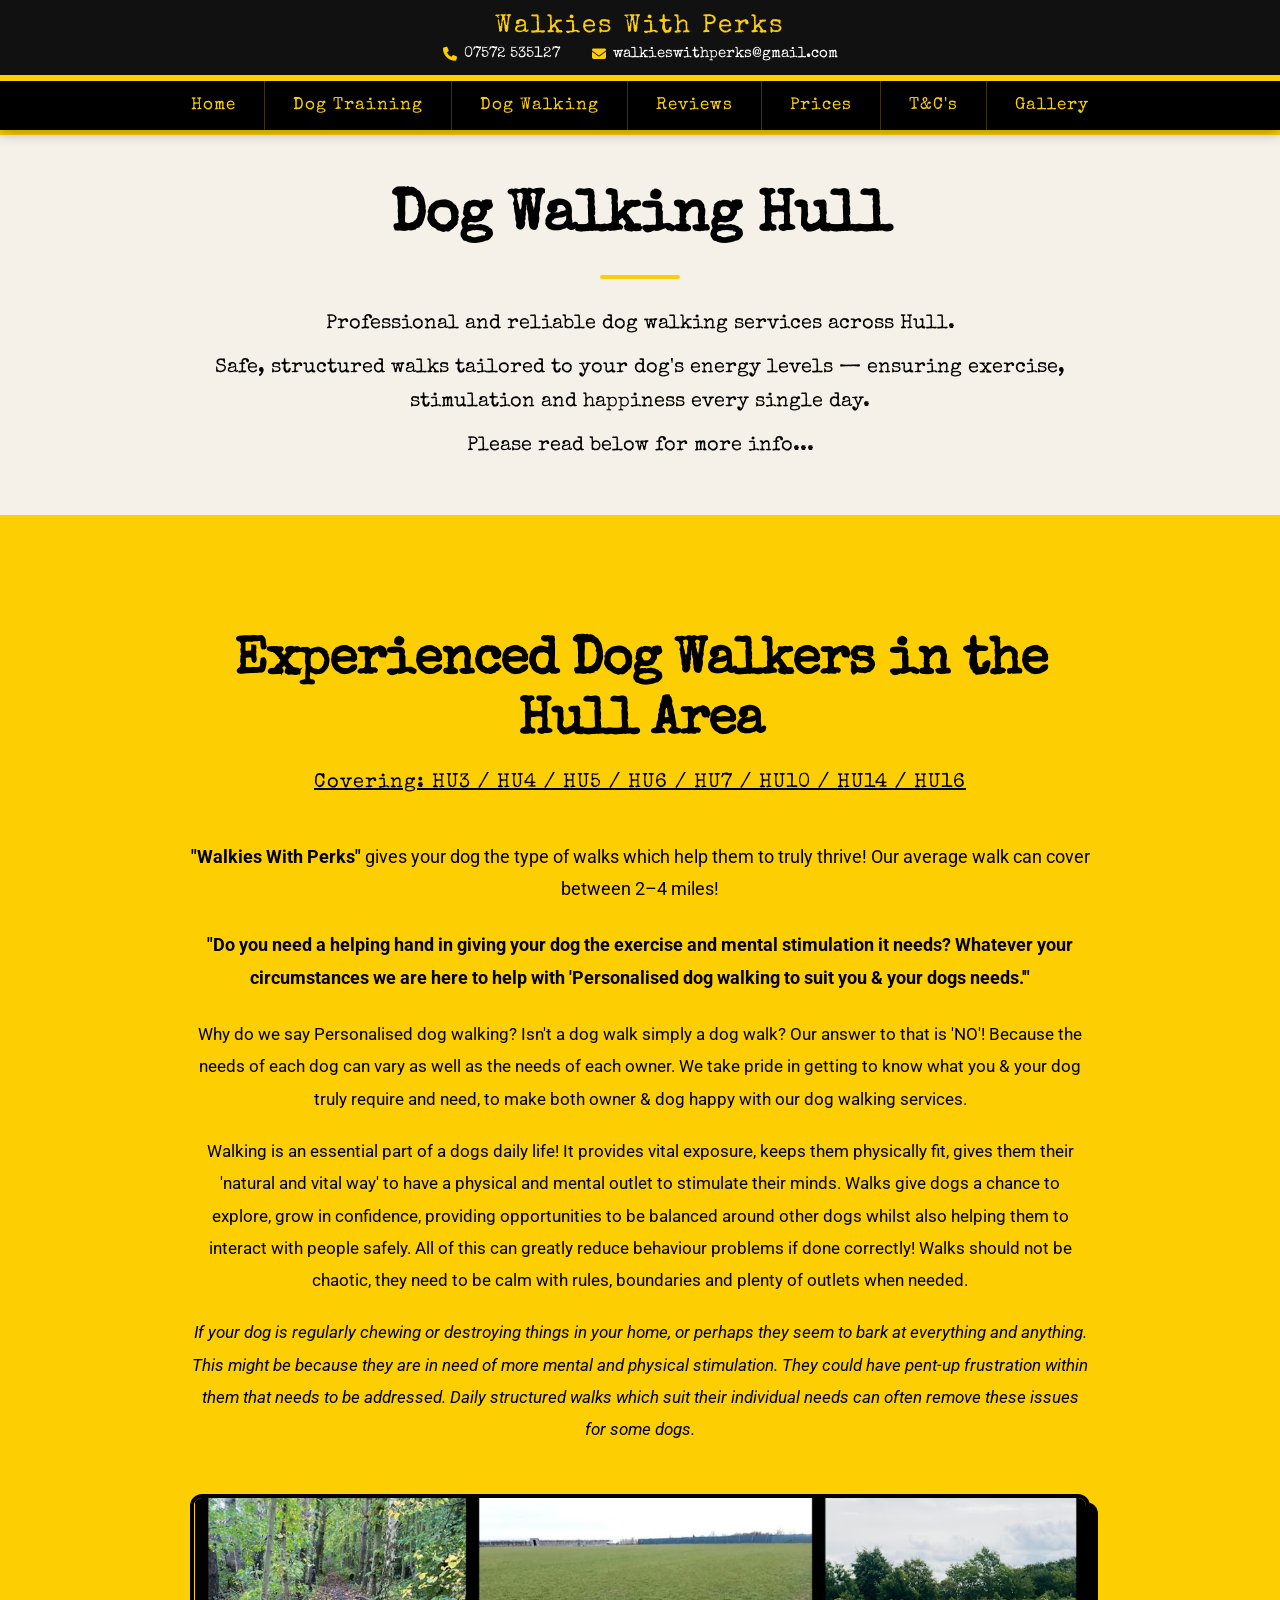
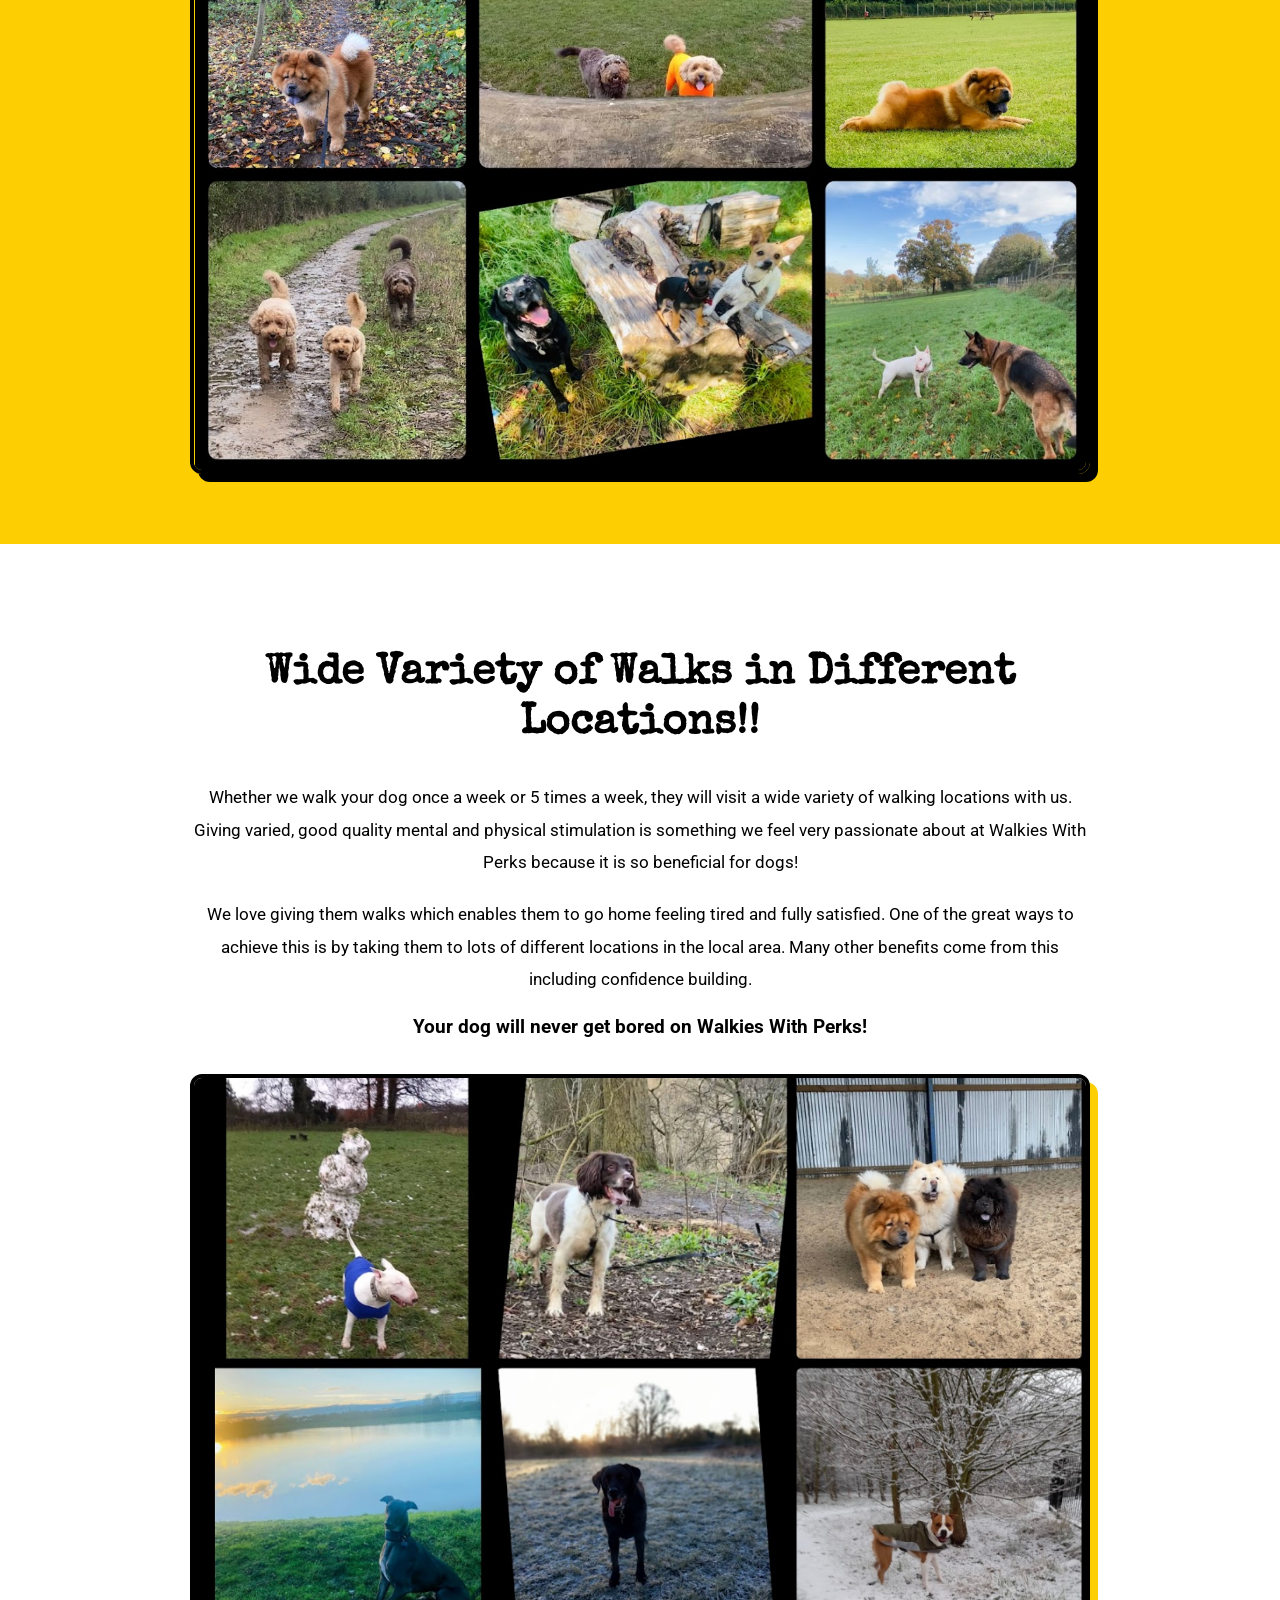
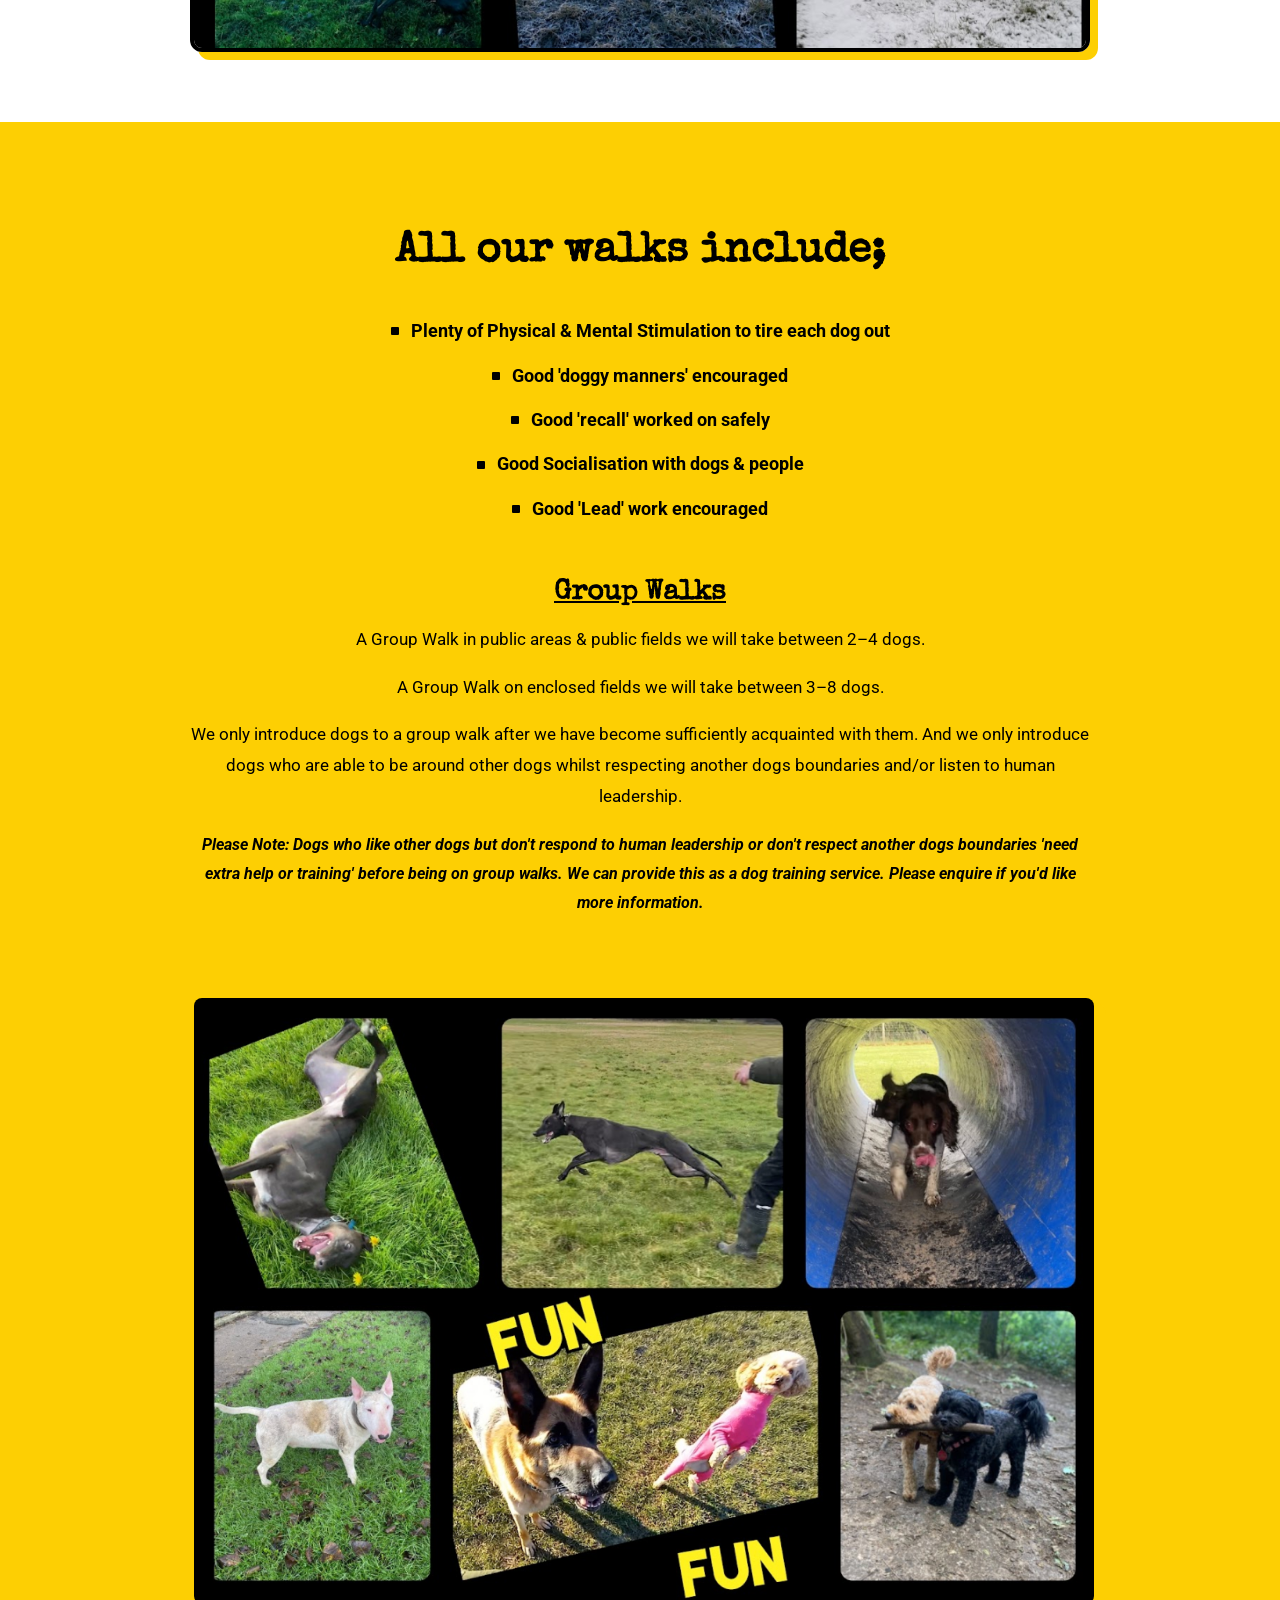
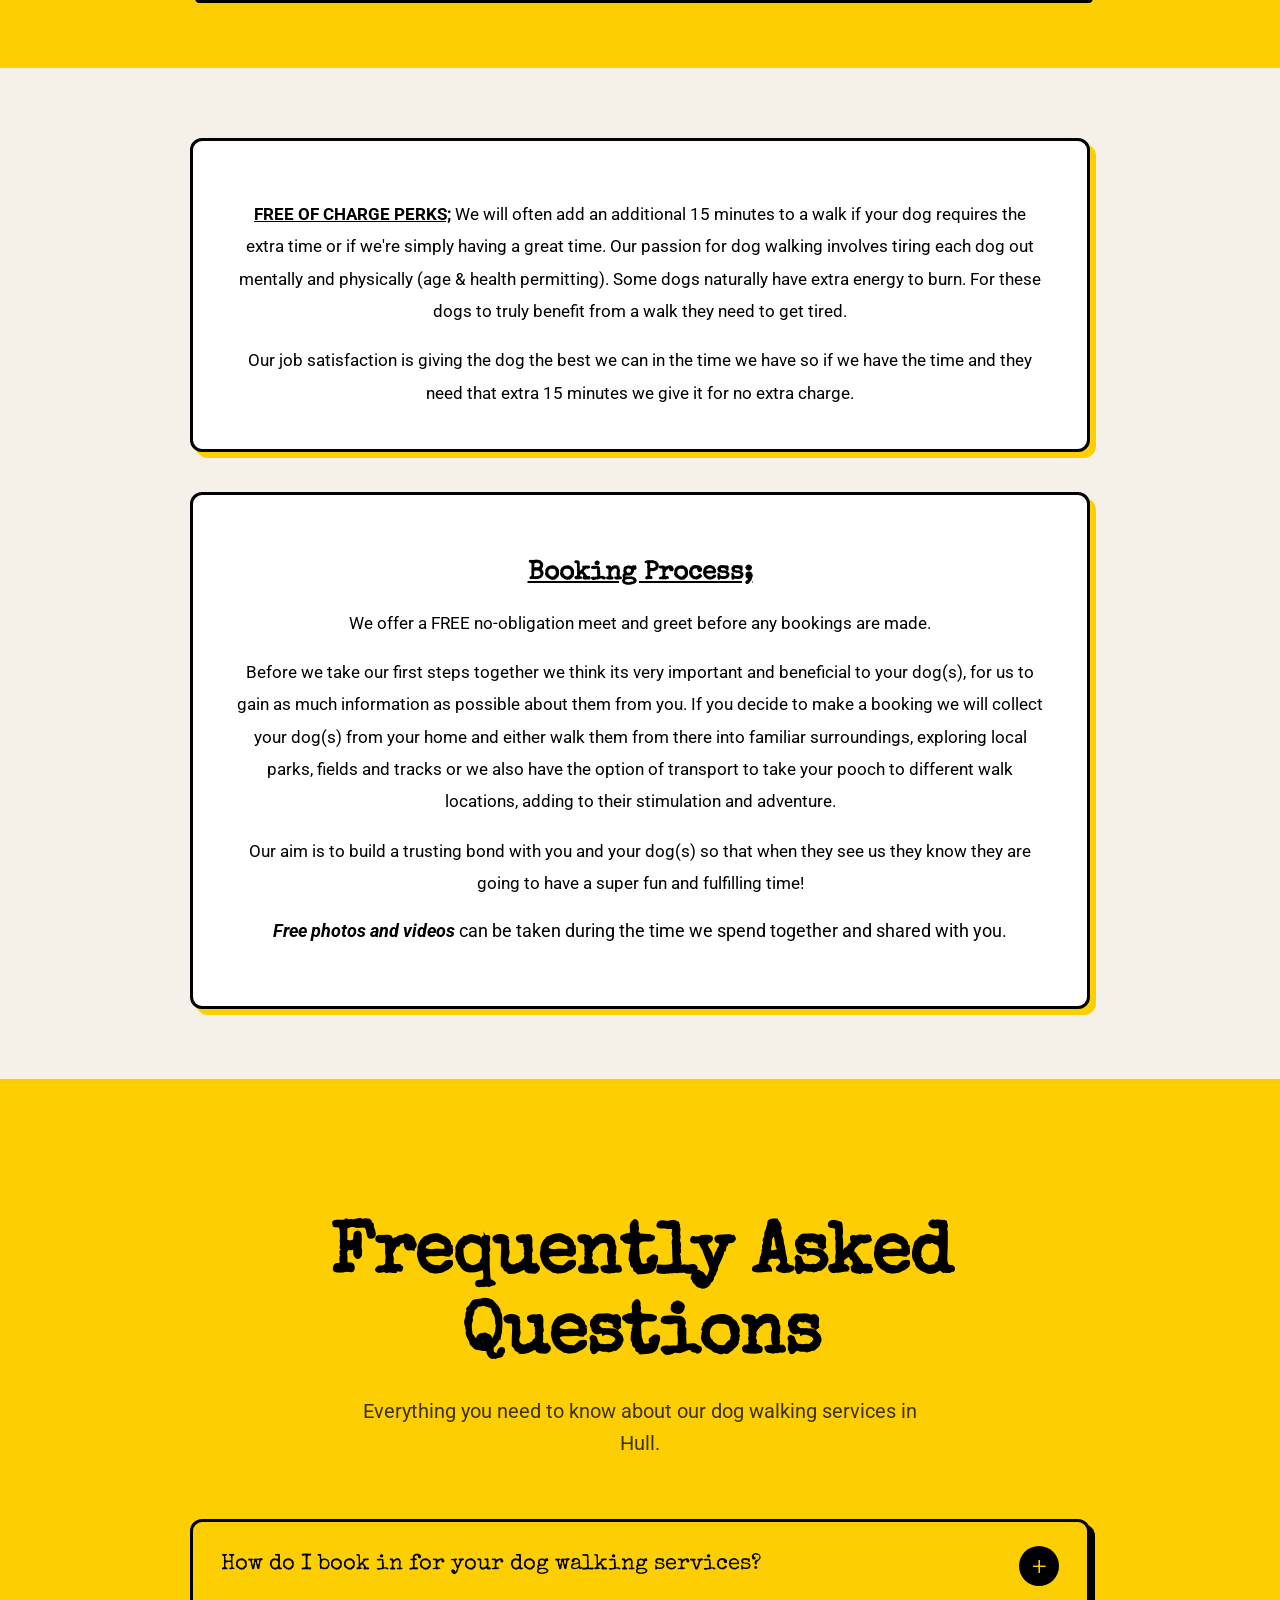
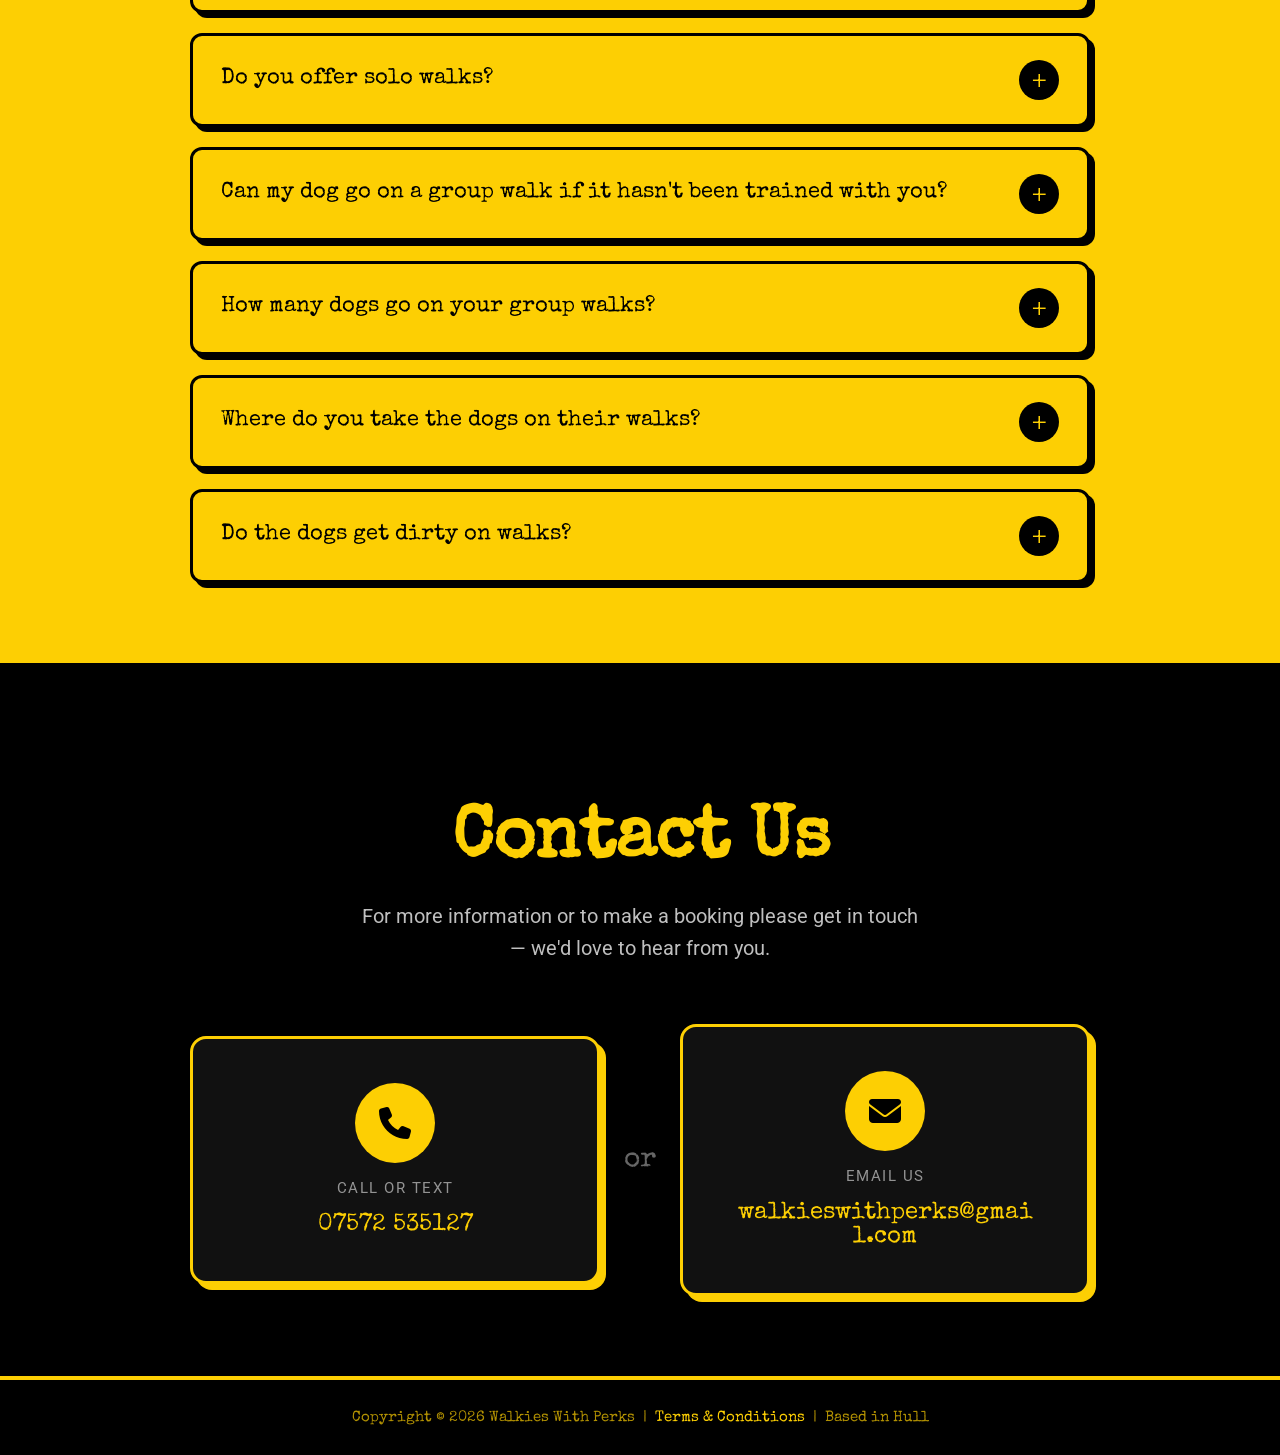
<file: dogwalkinghull/index.html>
<!DOCTYPE html>
<html lang="en">
<head>
<meta charset="UTF-8">
<meta name="viewport" content="width=device-width, initial-scale=1.0">
<title>Dog Walking Hull | Walkies With Perks</title>
<meta name="description" content="Professional dog walking services across Hull (HU3–HU16). Group walks covering 2–4 miles in varied locations. Reliable, passionate and built around your dog's needs.">
<link rel="stylesheet" href="https://cdnjs.cloudflare.com/ajax/libs/font-awesome/6.5.0/css/all.min.css">

<!-- Google Fonts -->
<link rel="preconnect" href="https://fonts.googleapis.com">
<link rel="preconnect" href="https://fonts.gstatic.com" crossorigin>
<link href="https://fonts.googleapis.com/css2?family=Special+Elite&family=Roboto:wght@400&display=swap" rel="stylesheet">

<!-- Main CSS -->
<link rel="stylesheet" href="../main.css">
</head>
<body>

<!-- Site Header -->
<header class="site-header">

  <div class="site-topbar">
    <span class="site-topbar-name">Walkies With Perks</span>
    <div class="site-topbar-contact">
      <a href="tel:07572535127"><i class="fa-solid fa-phone"></i> 07572 535127</a>
      <a href="mailto:walkieswithperks@gmail.com"><i class="fa-solid fa-envelope"></i> walkieswithperks@gmail.com</a>
    </div>
  </div>

  <nav class="site-nav">
    <button class="site-nav-toggle" aria-label="Toggle menu" aria-expanded="false">
      <span></span><span></span><span></span>
    </button>
    <ul class="site-nav-list">
      <li><a href="../" class="site-nav-link">Home</a></li>
      <li><a href="../dogtraininghull/" class="site-nav-link">Dog Training</a></li>
      <li><a href="../dogwalkinghull/" class="site-nav-link">Dog Walking</a></li>
      <li><a href="../reviews/" class="site-nav-link">Reviews</a></li>
      <li><a href="../prices/" class="site-nav-link">Prices</a></li>
      <li><a href="../termsandconditions/" class="site-nav-link">T&amp;C's</a></li>
      <li><a href="../gallery/" class="site-nav-link">Gallery</a></li>
    </ul>
  </nav>
</header>
<script>
  var toggle = document.querySelector('.site-nav-toggle');
  var navList = document.querySelector('.site-nav-list');
  toggle.addEventListener('click', function() {
    var isOpen = navList.classList.toggle('site-nav-open');
    toggle.setAttribute('aria-expanded', isOpen);
  });
</script>

<!-- Service Banner -->
<section class="service-banner">
  <div class="service-banner-inner">
    <h1 class="service-banner-title">Dog Walking Hull</h1>
    <div class="service-banner-divider"></div>
    <p class="service-banner-text">Professional and reliable dog walking services across Hull.</p>
    <p class="service-banner-text">Safe, structured walks tailored to your dog's energy levels — ensuring exercise, stimulation and happiness every single day.</p>
    <p class="service-banner-text">Please read below for more info...</p>
  </div>
</section>

<!-- Dog Walking Info Section -->
<section class="dw-section">
  <div class="dw-container">

    <h2 class="dw-title">Experienced Dog Walkers in the Hull Area</h2>
    <p class="dw-coverage">Covering: HU3 / HU4 / HU5 / HU6 / HU7 / HU10 / HU14 / HU16</p>

    <p class="dw-highlight"><strong>"Walkies With Perks"</strong> gives your dog the type of walks which help them to truly thrive! Our average walk can cover between 2–4 miles!</p>

    <p class="dw-highlight"><strong>"Do you need a helping hand in giving your dog the exercise and mental stimulation it needs? Whatever your circumstances we are here to help with 'Personalised dog walking to suit you &amp; your dogs needs.'"</strong></p>

    <p class="dw-body">Why do we say Personalised dog walking? Isn't a dog walk simply a dog walk? Our answer to that is 'NO'! Because the needs of each dog can vary as well as the needs of each owner. We take pride in getting to know what you &amp; your dog truly require and need, to make both owner &amp; dog happy with our dog walking services.</p>

    <p class="dw-body">Walking is an essential part of a dogs daily life! It provides vital exposure, keeps them physically fit, gives them their 'natural and vital way' to have a physical and mental outlet to stimulate their minds. Walks give dogs a chance to explore, grow in confidence, providing opportunities to be balanced around other dogs whilst also helping them to interact with people safely. All of this can greatly reduce behaviour problems if done correctly! Walks should not be chaotic, they need to be calm with rules, boundaries and plenty of outlets when needed.</p>

    <p class="dw-italic">If your dog is regularly chewing or destroying things in your home, or perhaps they seem to bark at everything and anything. This might be because they are in need of more mental and physical stimulation. They could have pent-up frustration within them that needs to be addressed. Daily structured walks which suit their individual needs can often remove these issues for some dogs.</p>

    <div class="dw-image-wrap">
      <img src="../images/walking-1.png" alt="Dog Walking Hull - Walkies With Perks" loading="lazy">
    </div>

  </div>
</section>

<!-- Wide Variety Section -->
<section class="dw-variety-section">
  <div class="dw-variety-container">

    <h2 class="dw-variety-title">Wide Variety of Walks in Different Locations!!</h2>

    <p class="dw-variety-body">Whether we walk your dog once a week or 5 times a week, they will visit a wide variety of walking locations with us. Giving varied, good quality mental and physical stimulation is something we feel very passionate about at Walkies With Perks because it is so beneficial for dogs!</p>

    <p class="dw-variety-body">We love giving them walks which enables them to go home feeling tired and fully satisfied. One of the great ways to achieve this is by taking them to lots of different locations in the local area. Many other benefits come from this including confidence building.</p>

    <p class="dw-variety-bold">Your dog will never get bored on Walkies With Perks!</p>

    <div class="dw-variety-image-wrap">
      <img src="../images/walking-2.png" alt="Wide variety of dog walking locations in Hull" loading="lazy">
    </div>

  </div>
</section>

<!-- All Walks Include Section -->
<section class="dw-includes-section">
  <div class="dw-includes-container">

    <h2 class="dw-includes-title">All our walks include;</h2>

    <ul class="dw-includes-list">
      <li>Plenty of Physical &amp; Mental Stimulation to tire each dog out</li>
      <li>Good 'doggy manners' encouraged</li>
      <li>Good 'recall' worked on safely</li>
      <li>Good Socialisation with dogs &amp; people</li>
      <li>Good 'Lead' work encouraged</li>
    </ul>

    <h3 class="dw-group-title">Group Walks</h3>

    <p class="dw-includes-body">A Group Walk in public areas &amp; public fields we will take between 2–4 dogs.</p>
    <p class="dw-includes-body">A Group Walk on enclosed fields we will take between 3–8 dogs.</p>
    <p class="dw-includes-body">We only introduce dogs to a group walk after we have become sufficiently acquainted with them. And we only introduce dogs who are able to be around other dogs whilst respecting another dogs boundaries and/or listen to human leadership.</p>
    <p class="dw-includes-note"><strong><em>Please Note: Dogs who like other dogs but don't respond to human leadership or don't respect another dogs boundaries 'need extra help or training' before being on group walks. We can provide this as a dog training service. Please enquire if you'd like more information.</em></strong></p>

  </div>

  <div class="dw-includes-image-wrap">
    <img src="../images/walking-3.png" alt="Fun group dog walks Hull" loading="lazy">
  </div>

</section>

<!-- Perks & Booking Section -->
<section class="dw-perks-section">
  <div class="dw-perks-container">

    <div class="dw-perks-box">
      <p class="dw-perks-body"><strong><u>FREE OF CHARGE PERKS;</u></strong> We will often add an additional 15 minutes to a walk if your dog requires the extra time or if we're simply having a great time. Our passion for dog walking involves tiring each dog out mentally and physically (age &amp; health permitting). Some dogs naturally have extra energy to burn. For these dogs to truly benefit from a walk they need to get tired.</p>
      <p class="dw-perks-body">Our job satisfaction is giving the dog the best we can in the time we have so if we have the time and they need that extra 15 minutes we give it for no extra charge.</p>
    </div>

    <div class="dw-perks-box">
      <h3 class="dw-perks-heading">Booking Process;</h3>
      <p class="dw-perks-body">We offer a FREE no-obligation meet and greet before any bookings are made.</p>
      <p class="dw-perks-body">Before we take our first steps together we think its very important and beneficial to your dog(s), for us to gain as much information as possible about them from you. If you decide to make a booking we will collect your dog(s) from your home and either walk them from there into familiar surroundings, exploring local parks, fields and tracks or we also have the option of transport to take your pooch to different walk locations, adding to their stimulation and adventure.</p>
      <p class="dw-perks-body">Our aim is to build a trusting bond with you and your dog(s) so that when they see us they know they are going to have a super fun and fulfilling time!</p>
      <p class="dw-perks-photos"><strong><em>Free photos and videos</em></strong> can be taken during the time we spend together and shared with you.</p>
    </div>

  </div>
</section>

<!-- FAQ Section -->
<section class="faq-section">
  <div class="faq-container">

    <div class="faq-header">
      <h2 class="faq-title">Frequently Asked Questions</h2>
      <p class="faq-intro">Everything you need to know about our dog walking services in Hull.</p>
    </div>

    <div class="faq-list">

      <div class="faq-item">
        <button class="faq-question" aria-expanded="false">
          <span>How do I book in for your dog walking services?</span>
          <span class="faq-icon">+</span>
        </button>
        <div class="faq-answer">
          <p>To see if we have availability we recommend texting or emailing us stating your postcode, age/breed of dog, whether your dog is good with people and other dogs and which day(s) you need your dog walking. You can telephone but if there is no answer please leave a voicemail.</p>
          <p>Please note we now only offer group walks but are happy to do solo walks for training purposes with the goal for your dog to join our group walks. After we receive your enquiry we will inform you of our availability and if you're still interested we then arrange a no obligation, meet and greet.</p>
        </div>
      </div>

      <div class="faq-item">
        <button class="faq-question" aria-expanded="false">
          <span>Do you offer solo walks?</span>
          <span class="faq-icon">+</span>
        </button>
        <div class="faq-answer">
          <p>We only offer solo walks for training purposes with the goal for your dog to join a group walk, even if it's just with one other dog. Therefore, solo walks are at a training price. Please enquire for more details to see if the training option is something you'd be interested in.</p>
        </div>
      </div>

      <div class="faq-item">
        <button class="faq-question" aria-expanded="false">
          <span>Can my dog go on a group walk if it hasn't been trained with you?</span>
          <span class="faq-icon">+</span>
        </button>
        <div class="faq-answer">
          <p>Yes we do walk dogs on our group walks who are not trained with us as long as they are manageable on walks especially around other dogs. If your dog isn't manageable on walks then we encourage you to seek dog training.</p>
        </div>
      </div>

      <div class="faq-item">
        <button class="faq-question" aria-expanded="false">
          <span>How many dogs go on your group walks?</span>
          <span class="faq-icon">+</span>
        </button>
        <div class="faq-answer">
          <p>In public areas we take between 2–4 dogs. On an enclosed field we take between 3–8 dogs.</p>
        </div>
      </div>

      <div class="faq-item">
        <button class="faq-question" aria-expanded="false">
          <span>Where do you take the dogs on their walks?</span>
          <span class="faq-icon">+</span>
        </button>
        <div class="faq-answer">
          <p>We drive them in our work van to various local walking areas; local parks, countryside, fields, tracks, woodland etc — places where the dogs can enjoy an exciting adventure with plenty of outlets and things to satisfy their natural sense of smells and sounds. If we are introducing new dogs to each other or if there's a training reason for any of the dogs we will use an enclosed field.</p>
        </div>
      </div>

      <div class="faq-item">
        <button class="faq-question" aria-expanded="false">
          <span>Do the dogs get dirty on walks?</span>
          <span class="faq-icon">+</span>
        </button>
        <div class="faq-answer">
          <p>Sometimes, particularly in the colder seasons — but we have a great water hose system in our van to wash down any muddy mess and plenty of towels to dry them with ready for home. We firmly believe in letting dogs be dogs! They thrive on being free in natural environments (of course with rules and boundaries in place).</p>
        </div>
      </div>

    </div>
  </div>
</section>

<!-- Contact Section -->
<section class="contact-section">
  <div class="contact-container">

    <div class="contact-header">
      <h2 class="contact-title">Contact Us</h2>
      <p class="contact-intro">For more information or to make a booking please get in touch — we'd love to hear from you.</p>
    </div>

    <div class="contact-cards">

      <a href="tel:07572535127" class="contact-card">
        <div class="contact-icon-wrap">
          <i class="fa-solid fa-phone"></i>
        </div>
        <p class="contact-label">Call or Text</p>
        <p class="contact-value">07572 535127</p>
      </a>

      <div class="contact-divider">or</div>

      <a href="mailto:walkieswithperks@gmail.com" class="contact-card">
        <div class="contact-icon-wrap">
          <i class="fa-solid fa-envelope"></i>
        </div>
        <p class="contact-label">Email Us</p>
        <p class="contact-value">walkieswithperks@gmail.com</p>
      </a>

    </div>

  </div>
</section>

<script>
  document.querySelectorAll('.faq-question').forEach(function(btn) {
    btn.addEventListener('click', function() {
      var item = this.closest('.faq-item');
      var isOpen = item.classList.contains('faq-open');
      document.querySelectorAll('.faq-item').forEach(function(el) {
        el.classList.remove('faq-open');
        el.querySelector('.faq-question').setAttribute('aria-expanded', 'false');
      });
      if (!isOpen) {
        item.classList.add('faq-open');
        this.setAttribute('aria-expanded', 'true');
      }
    });
  });
</script>


<!-- Site Footer -->
<footer class="site-footer">
  <p>Copyright &copy; 2026 Walkies With Perks &nbsp;|&nbsp; <a href="../termsandconditions/">Terms &amp; Conditions</a> &nbsp;|&nbsp; Based in Hull</p>
</footer>
</body>
</html>
</file>
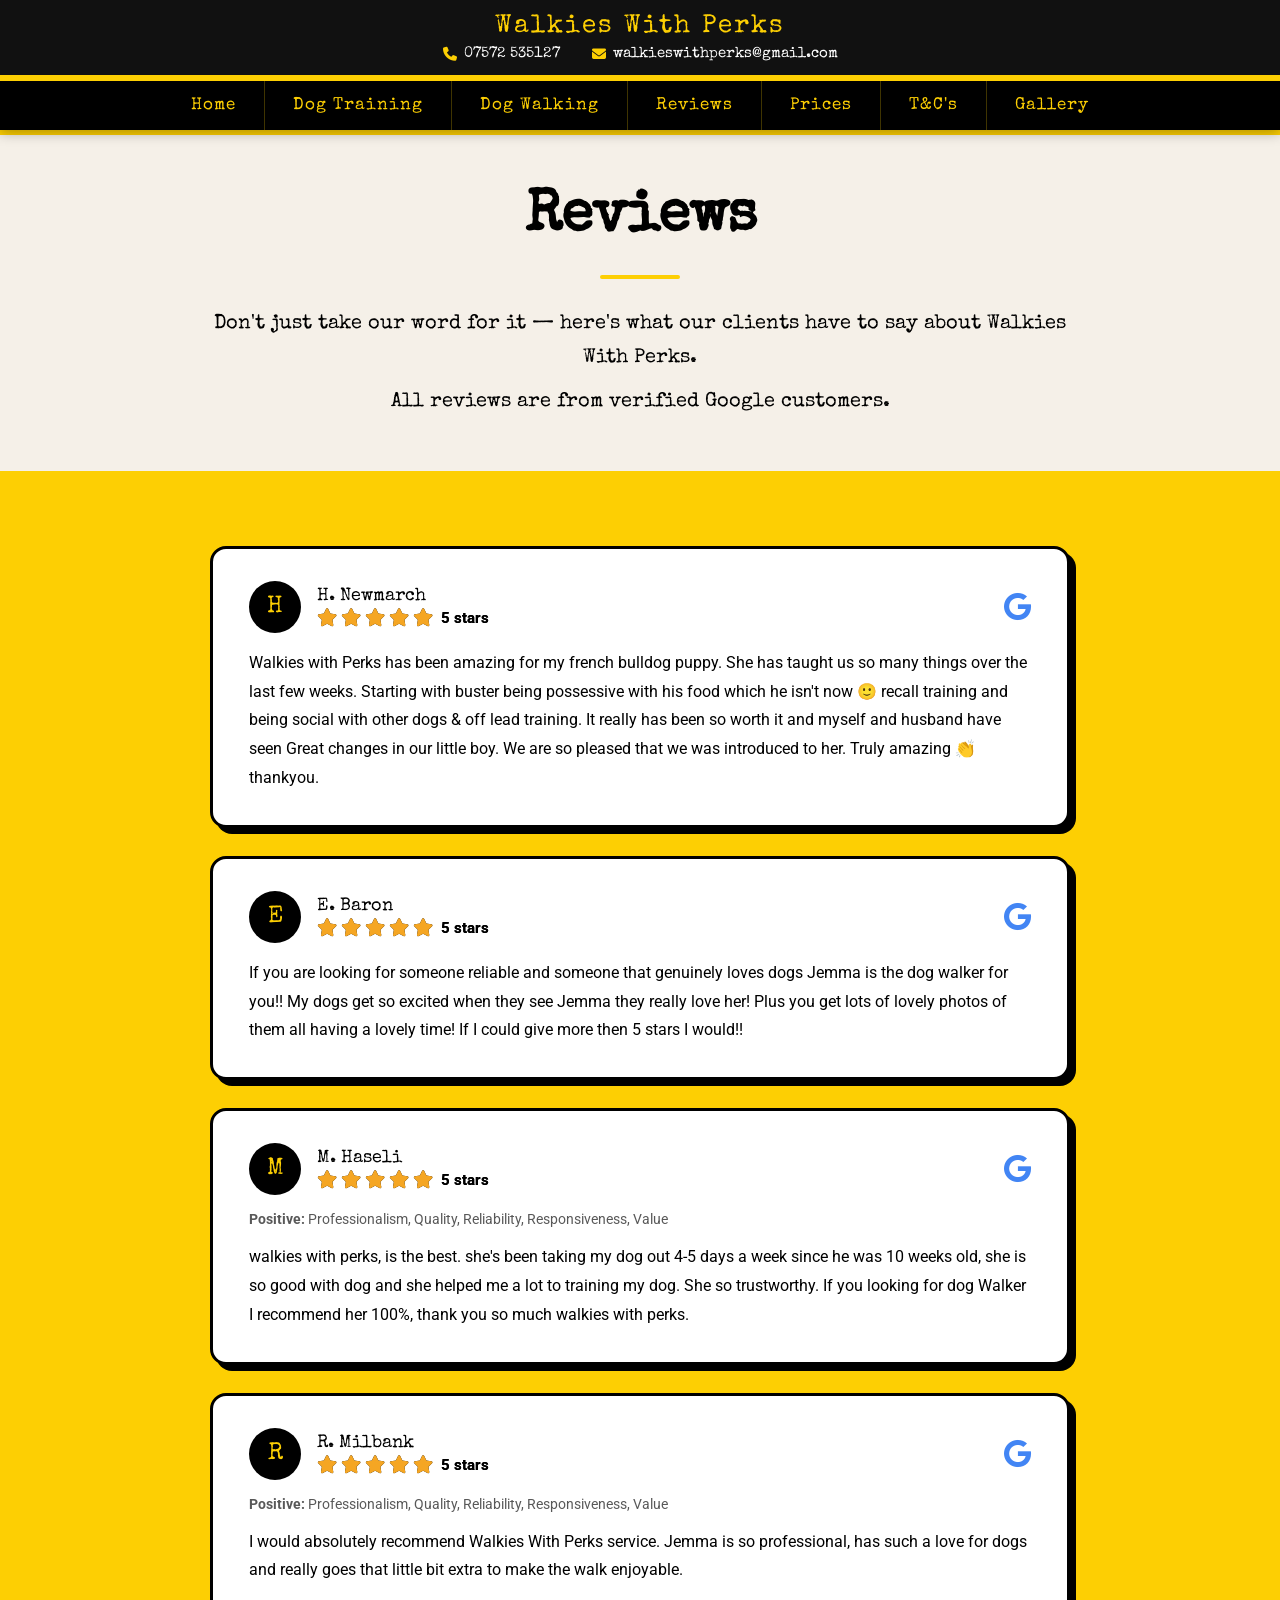
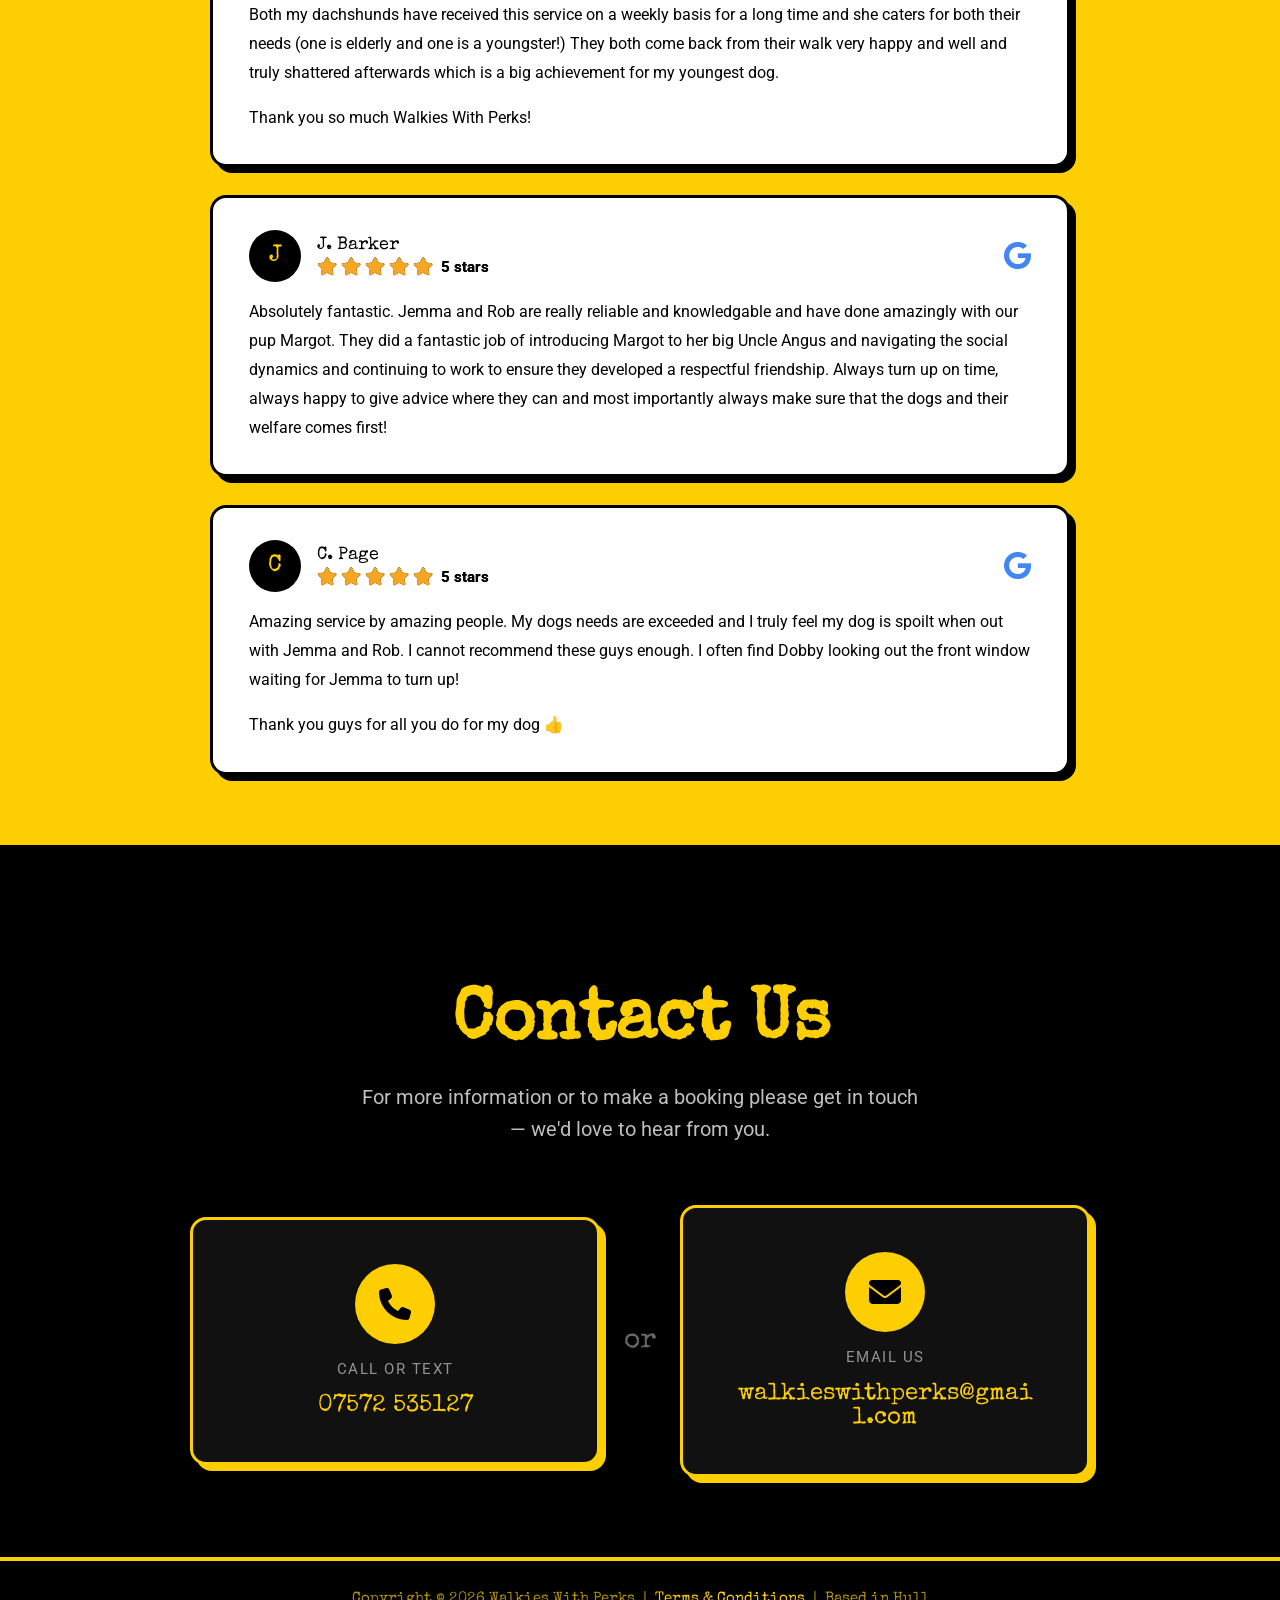
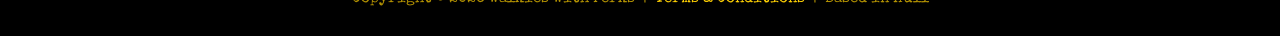
<file: termsandconditions/index.html>
<!DOCTYPE html>
<html lang="en">
<head>
<meta charset="UTF-8">
<meta name="viewport" content="width=device-width, initial-scale=1.0">
<title>Reviews | Walkies With Perks Dog Training & Walking Hull</title>
<meta name="description" content="See what our clients say about Walkies With Perks. Verified 5-star Google reviews for dog training and dog walking services in Hull.">
<link rel="stylesheet" href="https://cdnjs.cloudflare.com/ajax/libs/font-awesome/6.5.0/css/all.min.css">

<!-- Google Fonts -->
<link rel="preconnect" href="https://fonts.googleapis.com">
<link rel="preconnect" href="https://fonts.gstatic.com" crossorigin>
<link href="https://fonts.googleapis.com/css2?family=Special+Elite&family=Roboto:wght@400&display=swap" rel="stylesheet">

<!-- Main CSS -->
<link rel="stylesheet" href="../main.css">
</head>
<body>

<!-- Site Header -->
<header class="site-header">

  <div class="site-topbar">
    <span class="site-topbar-name">Walkies With Perks</span>
    <div class="site-topbar-contact">
      <a href="tel:07572535127"><i class="fa-solid fa-phone"></i> 07572 535127</a>
      <a href="mailto:walkieswithperks@gmail.com"><i class="fa-solid fa-envelope"></i> walkieswithperks@gmail.com</a>
    </div>
  </div>

  <nav class="site-nav">
    <button class="site-nav-toggle" aria-label="Toggle menu" aria-expanded="false">
      <span></span><span></span><span></span>
    </button>
    <ul class="site-nav-list">
      <li><a href="../" class="site-nav-link">Home</a></li>
      <li><a href="../dogtraininghull/" class="site-nav-link">Dog Training</a></li>
      <li><a href="../dogwalkinghull/" class="site-nav-link">Dog Walking</a></li>
      <li><a href="../reviews/" class="site-nav-link">Reviews</a></li>
      <li><a href="../prices/" class="site-nav-link">Prices</a></li>
      <li><a href="../termsandconditions/" class="site-nav-link">T&amp;C's</a></li>
      <li><a href="../gallery/" class="site-nav-link">Gallery</a></li>
    </ul>
  </nav>
</header>
<script>
  var toggle = document.querySelector('.site-nav-toggle');
  var navList = document.querySelector('.site-nav-list');
  toggle.addEventListener('click', function() {
    var isOpen = navList.classList.toggle('site-nav-open');
    toggle.setAttribute('aria-expanded', isOpen);
  });
</script>

<!-- Service Banner -->
<section class="service-banner">
  <div class="service-banner-inner">
    <h1 class="service-banner-title">Reviews</h1>
    <div class="service-banner-divider"></div>
    <p class="service-banner-text">Don't just take our word for it — here's what our clients have to say about Walkies With Perks.</p>
    <p class="service-banner-text">All reviews are from verified Google customers.</p>
  </div>
</section>

<!-- Reviews Section -->
<section class="reviews-section">
  <div class="reviews-container">

    <div class="review-card">
      <div class="review-header">
        <div class="review-avatar">H</div>
        <div>
          <p class="review-name">H. Newmarch</p>
          <div class="review-stars">
            <i class="fa-solid fa-star"></i><i class="fa-solid fa-star"></i><i class="fa-solid fa-star"></i><i class="fa-solid fa-star"></i><i class="fa-solid fa-star"></i>
            <span class="review-star-label">5 stars</span>
          </div>
        </div>
        <i class="fa-brands fa-google review-google-icon"></i>
      </div>
      <p class="review-body">Walkies with Perks has been amazing for my french bulldog puppy. She has taught us so many things over the last few weeks. Starting with buster being possessive with his food which he isn't now 🙂 recall training and being social with other dogs &amp; off lead training. It really has been so worth it and myself and husband have seen Great changes in our little boy. We are so pleased that we was introduced to her. Truly amazing 👏 thankyou.</p>
    </div>

    <div class="review-card">
      <div class="review-header">
        <div class="review-avatar">E</div>
        <div>
          <p class="review-name">E. Baron</p>
          <div class="review-stars">
            <i class="fa-solid fa-star"></i><i class="fa-solid fa-star"></i><i class="fa-solid fa-star"></i><i class="fa-solid fa-star"></i><i class="fa-solid fa-star"></i>
            <span class="review-star-label">5 stars</span>
          </div>
        </div>
        <i class="fa-brands fa-google review-google-icon"></i>
      </div>
      <p class="review-body">If you are looking for someone reliable and someone that genuinely loves dogs Jemma is the dog walker for you!! My dogs get so excited when they see Jemma they really love her! Plus you get lots of lovely photos of them all having a lovely time! If I could give more then 5 stars I would!!</p>
    </div>

    <div class="review-card">
      <div class="review-header">
        <div class="review-avatar">M</div>
        <div>
          <p class="review-name">M. Haseli</p>
          <div class="review-stars">
            <i class="fa-solid fa-star"></i><i class="fa-solid fa-star"></i><i class="fa-solid fa-star"></i><i class="fa-solid fa-star"></i><i class="fa-solid fa-star"></i>
            <span class="review-star-label">5 stars</span>
          </div>
        </div>
        <i class="fa-brands fa-google review-google-icon"></i>
      </div>
      <p class="review-positive"><strong>Positive:</strong> Professionalism, Quality, Reliability, Responsiveness, Value</p>
      <p class="review-body">walkies with perks, is the best. she's been taking my dog out 4-5 days a week since he was 10 weeks old, she is so good with dog and she helped me a lot to training my dog. She so trustworthy. If you looking for dog Walker I recommend her 100%, thank you so much walkies with perks.</p>
    </div>

    <div class="review-card">
      <div class="review-header">
        <div class="review-avatar">R</div>
        <div>
          <p class="review-name">R. Milbank</p>
          <div class="review-stars">
            <i class="fa-solid fa-star"></i><i class="fa-solid fa-star"></i><i class="fa-solid fa-star"></i><i class="fa-solid fa-star"></i><i class="fa-solid fa-star"></i>
            <span class="review-star-label">5 stars</span>
          </div>
        </div>
        <i class="fa-brands fa-google review-google-icon"></i>
      </div>
      <p class="review-positive"><strong>Positive:</strong> Professionalism, Quality, Reliability, Responsiveness, Value</p>
      <p class="review-body">I would absolutely recommend Walkies With Perks service. Jemma is so professional, has such a love for dogs and really goes that little bit extra to make the walk enjoyable.</p>
      <p class="review-body">Both my dachshunds have received this service on a weekly basis for a long time and she caters for both their needs (one is elderly and one is a youngster!) They both come back from their walk very happy and well and truly shattered afterwards which is a big achievement for my youngest dog.</p>
      <p class="review-body">Thank you so much Walkies With Perks!</p>
    </div>

    <div class="review-card">
      <div class="review-header">
        <div class="review-avatar">J</div>
        <div>
          <p class="review-name">J. Barker</p>
          <div class="review-stars">
            <i class="fa-solid fa-star"></i><i class="fa-solid fa-star"></i><i class="fa-solid fa-star"></i><i class="fa-solid fa-star"></i><i class="fa-solid fa-star"></i>
            <span class="review-star-label">5 stars</span>
          </div>
        </div>
        <i class="fa-brands fa-google review-google-icon"></i>
      </div>
      <p class="review-body">Absolutely fantastic. Jemma and Rob are really reliable and knowledgable and have done amazingly with our pup Margot. They did a fantastic job of introducing Margot to her big Uncle Angus and navigating the social dynamics and continuing to work to ensure they developed a respectful friendship. Always turn up on time, always happy to give advice where they can and most importantly always make sure that the dogs and their welfare comes first!</p>
    </div>

    <div class="review-card">
      <div class="review-header">
        <div class="review-avatar">C</div>
        <div>
          <p class="review-name">C. Page</p>
          <div class="review-stars">
            <i class="fa-solid fa-star"></i><i class="fa-solid fa-star"></i><i class="fa-solid fa-star"></i><i class="fa-solid fa-star"></i><i class="fa-solid fa-star"></i>
            <span class="review-star-label">5 stars</span>
          </div>
        </div>
        <i class="fa-brands fa-google review-google-icon"></i>
      </div>
      <p class="review-body">Amazing service by amazing people. My dogs needs are exceeded and I truly feel my dog is spoilt when out with Jemma and Rob. I cannot recommend these guys enough. I often find Dobby looking out the front window waiting for Jemma to turn up!</p>
      <p class="review-body">Thank you guys for all you do for my dog 👍</p>
    </div>

  </div>
</section>

<!-- Contact Section -->
<section class="contact-section">
  <div class="contact-container">
    <div class="contact-header">
      <h2 class="contact-title">Contact Us</h2>
      <p class="contact-intro">For more information or to make a booking please get in touch — we'd love to hear from you.</p>
    </div>
    <div class="contact-cards">
      <a href="tel:07572535127" class="contact-card">
        <div class="contact-icon-wrap"><i class="fa-solid fa-phone"></i></div>
        <p class="contact-label">Call or Text</p>
        <p class="contact-value">07572 535127</p>
      </a>
      <div class="contact-divider">or</div>
      <a href="mailto:walkieswithperks@gmail.com" class="contact-card">
        <div class="contact-icon-wrap"><i class="fa-solid fa-envelope"></i></div>
        <p class="contact-label">Email Us</p>
        <p class="contact-value">walkieswithperks@gmail.com</p>
      </a>
    </div>
  </div>
</section>
<!-- Site Footer -->
<footer class="site-footer">
  <p>Copyright &copy; 2026 Walkies With Perks &nbsp;|&nbsp; <a href="../termsandconditions/">Terms &amp; Conditions</a> &nbsp;|&nbsp; Based in Hull</p>
</footer>
</body>
</html>
</file>
<file: main.css>
/* =====================================================
   SITE HEADER
===================================================== */
.site-header {
  width: 100%;
  position: sticky;
  top: 0;
  z-index: 1000;
  box-shadow: 0 3px 12px rgba(0,0,0,0.3);
}

/* Top bar */
.site-topbar {
  background-color: #111;
  border-bottom: 2px solid #fdcf03;
  padding: 14px 32px;
  display: flex;
  flex-direction: column;
  align-items: center;
  gap: 6px;
  text-align: center;
}

.site-topbar-name {
  font-family: 'Special Elite', cursive;
  font-size: 26px;
  color: #fdcf03;
  letter-spacing: 2px;
}

.site-topbar-contact {
  display: flex;
  align-items: center;
  gap: 32px;
}

.site-topbar-contact a {
  display: flex;
  align-items: center;
  gap: 7px;
  font-family: 'Special Elite', cursive;
  font-size: 15px;
  color: #fff;
  text-decoration: none;
  transition: color 0.2s;
}

.site-topbar-contact a:hover {
  color: #fdcf03;
}

.site-topbar-contact i {
  color: #fdcf03;
  font-size: 14px;
}

@media (max-width: 900px) {
  .site-topbar {
    padding: 10px 16px;
    gap: 6px;
  }
  .site-topbar-name {
    font-size: 20px;
  }
  .site-topbar-contact {
    gap: 16px;
    flex-wrap: wrap;
    justify-content: center;
  }
  .site-topbar-contact a {
    font-size: 13px;
  }
}

@media (max-width: 480px) {
  .site-topbar {
    padding: 14px 16px;
    gap: 8px;
  }
  .site-topbar-name {
    font-size: 22px;
    letter-spacing: 1px;
  }
  .site-topbar-contact {
    flex-direction: column;
    gap: 8px;
  }
  .site-topbar-contact a {
    font-size: 14px;
  }
}

/* Logo bar */
.site-header-logo-bar {
  background-color: #fff;
  display: flex;
  align-items: center;
  justify-content: center;
  padding: 14px 24px;
}

.site-logo-link {
  display: inline-block;
  line-height: 0;
}

.site-logo {
  height: 80px;
  width: auto;
  display: block;
}

/* Nav bar */
.site-nav {
  background-color: #000;
  border-top: 4px solid #fdcf03;
  display: flex;
  flex-direction: column;
}

.site-nav-toggle {
  display: none;
}

.site-nav-list {
  list-style: none;
  margin: 0;
  padding: 0;
  display: flex;
  align-items: stretch;
  justify-content: center;
}

.site-nav-list li {
  display: flex;
  align-items: center;
}

.site-nav-list li + li {
  border-left: 1px solid rgba(253,207,3,0.25);
}

.site-nav-link {
  display: block;
  font-family: 'Special Elite', cursive;
  font-size: 17px;
  color: #fdcf03;
  text-decoration: none;
  padding: 16px 28px;
  letter-spacing: 1px;
  white-space: nowrap;
  transition: background-color 0.2s ease, color 0.2s ease;
}

.site-nav-link:hover {
  background-color: #fdcf03;
  color: #000;
}

/* Mobile */
@media (max-width: 900px) {
  .site-logo {
    height: 60px;
  }

  .site-nav {
    position: relative;
  }

  .site-nav-toggle {
    display: flex;
    flex-direction: column;
    justify-content: center;
    gap: 5px;
    background: none;
    border: none;
    cursor: pointer;
    padding: 14px 16px;
    width: 100%;
  }

  .site-nav-toggle span {
    display: block;
    width: 28px;
    height: 3px;
    background-color: #fdcf03;
    border-radius: 2px;
  }

  .site-nav-list {
    display: none;
    flex-direction: column;
    align-items: stretch;
  }

  .site-nav-list.site-nav-open {
    display: flex;
  }

  .site-nav-list li {
    border-left: none;
    border-top: 1px solid rgba(253,207,3,0.15);
  }

  .site-nav-list li + li {
    border-left: none;
  }

  .site-nav-link {
    padding: 15px 20px;
    font-size: 18px;
  }
}

/* =====================================================
   SITE FOOTER
===================================================== */
.site-footer {
  background-color: #000;
  border-top: 4px solid #fdcf03;
  padding: 24px;
  text-align: center;
}

.site-footer p {
  font-family: 'Special Elite', cursive;
  font-size: 15px;
  color: rgba(253,207,3,0.7);
  margin: 0;
  line-height: 1.8;
}

@media (max-width: 768px) {
  .site-footer {
    padding: 20px 16px;
  }
  .site-footer p {
    font-size: 13px;
  }
}

.site-footer a {
  color: #fdcf03;
  text-decoration: none;
}

.site-footer a:hover {
  text-decoration: underline;
}

/* =====================================================
   DEFAULT FONT
===================================================== */
/* Default font for whole website */
body {
  font-family: 'Roboto', sans-serif;
  margin: 0;
  padding: 0;
}

/* Headings use Special Elite */
h1, h2 {
  font-family: 'Special Elite', cursive;
}

/* ===== HERO BANNER ===== */
.hero-banner {
position: relative;
height: 100vh;
min-height: 600px;
display: flex;
align-items: center;
justify-content: center;
text-align: center;
padding: 20px;
overflow: hidden;
background:
linear-gradient(
to top,
#fdcf03 0%, 
#fdcf03 10%, 
rgba(255, 251, 0, 0.6) 17%, 
rgba(0,0,0,0.75) 100%, 
rgba(0,0,0,0.9) 30%
        ),
url('https://google-reviewcards.co.uk/wp-content/uploads/2026/02/walkies-with-pets-background.jpeg')
center center / cover no-repeat;
}

.hero-banner-content {
position: relative;
z-index: 2;
max-width: 950px;
color: #fff;
}

/* Headings use Special Elite */
.hero-banner h1,
.hero-banner h2 {
font-family: 'Special Elite', cursive;
font-weight: 400;
}

/* Everything else uses Roboto */
.hero-description,
.hero-btn {
font-family: 'Roboto', sans-serif;
}

.hero-banner h1 {
font-size: 32px;
line-height: 1.1;
margin: 0 0 20px 0;
opacity: 0.9;
}

.hero-banner h2 {
font-size: 64px;
margin: 0 0 25px 0;
background-color: #fdcf03;
color: #000;
display: inline-block;
padding: 12px 20px;
white-space: nowrap;
}

.hero-description {
font-size: 20px;
line-height: 1.7;
opacity: 0.95;
margin: 0 0 35px 0;
}

.hero-btn {
    display: inline-block;
    padding: 14px 36px;
    background-color: #000;
    color: #fdcf03;
    text-decoration: none;
    font-family: 'Special Elite', cursive;
    font-size: 18px;
    font-weight: 700;
    border-radius: 8px;
    border: none;
    box-shadow: 4px 4px 0px rgba(0,0,0,0.3);
    transition: transform 0.2s ease, box-shadow 0.2s ease;
}

.hero-btn:hover,
.hero-btn:focus,
.hero-btn:active {
    background-color: #000;
    color: #fdcf03;
    transform: translateY(-3px);
    box-shadow: 6px 6px 0px rgba(0,0,0,0.3);
}

/* Responsive */
@media (max-width: 768px) {
    .hero-banner {
        height: 30vh;
        min-height: 500px;
        padding: 60px 20px 20px 20px;
    }
    .hero-banner h1 {
        font-size: 36px;
    }
    .hero-banner h2 {
        font-size: 20px;
    }
    .hero-description {
        font-size: 18px;
    }
}

/* =====================================================
   SERVICE BANNER
===================================================== */
.service-banner {
  background-color: #f5f0e8;
  border-top: 5px solid #fdcf03;
  border-bottom: 5px solid #fdcf03;
  padding: 52px 24px;
  text-align: center;
}

.service-banner-inner {
  max-width: 860px;
  margin: 0 auto;
}

.service-banner-title {
  font-family: 'Special Elite', cursive;
  font-size: 58px;
  color: #000;
  margin: 0 0 24px 0;
  line-height: 1.1;
  letter-spacing: -1px;
}

.service-banner-divider {
  width: 80px;
  height: 4px;
  background-color: #fdcf03;
  margin: 0 auto 28px;
  border-radius: 2px;
}

.service-banner-text {
  font-family: 'Special Elite', cursive;
  font-size: 20px;
  color: #000;
  line-height: 1.7;
  margin: 0 0 10px 0;
}

.service-banner-text:last-child {
  margin-bottom: 0;
}

.service-banner-text strong {
  color: #000;
}

@media (max-width: 768px) {
  .service-banner-title {
    font-size: 36px;
  }
  .service-banner-text {
    font-size: 17px;
  }
}

/* =====================================================
   DOG TRAINING INFO SECTION
===================================================== */
.dt-section {
  background-color: #fff;
  padding: 80px 24px;
}

.dt-container {
  max-width: 860px;
  margin: 0 auto;
}

/* Bold lead paragraph */
.dt-lead {
  font-family: 'Roboto', sans-serif;
  font-size: 18px;
  line-height: 1.8;
  color: #000;
  text-align: center;
  margin-bottom: 48px;
}

/* Formula block */
.dt-formula {
  display: inline-flex;
  flex-direction: column;
  gap: 10px;
  margin: 0 auto 52px;
  width: 100%;
  align-items: center;
}

.dt-formula-line {
  display: inline-block;
  background-color: #fdcf03;
  color: #000;
  font-family: 'Special Elite', cursive;
  font-size: 26px;
  font-weight: 900;
  padding: 10px 28px;
  line-height: 1.3;
  text-align: center;
}

/* Body paragraphs */
.dt-body {
  font-family: 'Roboto', sans-serif;
  font-size: 17px;
  color: #000;
  line-height: 1.9;
  margin-bottom: 24px;
  text-align: justify;
}

/* Section headings */
.dt-heading {
  font-family: 'Special Elite', cursive;
  font-size: 26px;
  color: #000;
  margin: 48px 0 18px;
  padding-bottom: 8px;
  border-bottom: 3px solid #fdcf03;
  line-height: 1.3;
}

/* Pull quote */
.dt-quote {
  font-family: 'Special Elite', cursive;
  font-size: 26px;
  color: #000;
  text-align: center;
  margin: 40px 0;
  padding: 0;
  border: none;
  font-style: normal;
}

/* Italic paragraphs */
.dt-italic {
  font-family: 'Roboto', sans-serif;
  font-size: 17px;
  color: #000;
  line-height: 1.9;
  margin-bottom: 20px;
  font-style: italic;
  text-align: justify;
}

/* Enquire button */
.dt-enquire-wrap {
  text-align: center;
  margin-top: 52px;
  padding-top: 40px;
  border-top: 3px solid #fdcf03;
}

.dt-enquire-btn {
  display: inline-block;
  padding: 16px 48px;
  background-color: #000;
  color: #fdcf03;
  font-family: 'Special Elite', cursive;
  font-size: 26px;
  text-decoration: none;
  border-radius: 8px;
  box-shadow: 5px 5px 0px #fdcf03;
  transition: transform 0.2s ease, box-shadow 0.2s ease;
}

.dt-enquire-btn:hover {
  transform: translateY(-4px) translateX(-2px);
  box-shadow: 8px 8px 0px #fdcf03;
}

@media (max-width: 768px) {
  .dt-formula-line {
    font-size: 18px;
    padding: 8px 16px;
  }
  .dt-heading {
    font-size: 22px;
  }
  .dt-quote {
    font-size: 22px;
  }
  .dt-enquire-btn {
    font-size: 20px;
    padding: 14px 32px;
  }
  .dt-body,
  .dt-italic {
    text-align: left;
  }
}

/* =====================================================
   TRAINING GALLERY SECTION
===================================================== */
.dt-gallery-section {
  background-color: #000;
  padding: 60px 24px;
}

.dt-gallery-grid {
  max-width: 600px;
  margin: 0 auto;
  display: flex;
  flex-direction: column;
  gap: 24px;
}

.dt-gallery-item {
  border: 3px solid #fdcf03;
  border-radius: 12px;
  overflow: hidden;
  box-shadow: 6px 6px 0px #fdcf03;
  transition: transform 0.3s ease, box-shadow 0.3s ease;
}

.dt-gallery-item:hover {
  transform: translateY(-6px) translateX(-2px);
  box-shadow: 10px 10px 0px #fdcf03;
}

.dt-gallery-item img {
  width: 100%;
  height: auto;
  display: block;
}

@media (max-width: 768px) {
  .dt-gallery-section {
    padding: 40px 16px;
  }
}

/* =====================================================
   DOG WALKING INFO SECTION
===================================================== */
.dw-section {
  background-color: #fdcf03;
  padding: 70px 24px;
}

.dw-container {
  max-width: 900px;
  margin: 0 auto;
  text-align: center;
}

.dw-title {
  font-family: 'Special Elite', cursive;
  font-size: 52px;
  color: #000;
  margin-bottom: 16px;
  line-height: 1.15;
  letter-spacing: -1px;
}

.dw-coverage {
  font-family: 'Special Elite', cursive;
  font-size: 20px;
  color: #000;
  text-decoration: underline;
  margin-bottom: 48px;
  letter-spacing: 1px;
}

.dw-highlight {
  font-family: 'Roboto', sans-serif;
  font-size: 18px;
  color: #000;
  line-height: 1.8;
  margin-bottom: 24px;
  text-align: center;
}

.dw-body {
  font-family: 'Roboto', sans-serif;
  font-size: 17px;
  color: #000;
  line-height: 1.9;
  margin-bottom: 20px;
  text-align: center;
}

.dw-italic {
  font-family: 'Roboto', sans-serif;
  font-size: 17px;
  color: #000;
  line-height: 1.9;
  margin-bottom: 48px;
  font-style: italic;
  text-align: center;
}

.dw-image-wrap {
  border: 4px solid #000;
  border-radius: 12px;
  overflow: hidden;
  box-shadow: 8px 8px 0px #000;
}

.dw-image-wrap img {
  width: 100%;
  height: auto;
  display: block;
}

@media (max-width: 768px) {
  .dw-title {
    font-size: 34px;
  }
  .dw-coverage {
    font-size: 16px;
  }
}

/* =====================================================
   DOG WALKING VARIETY SECTION
===================================================== */
.dw-variety-section {
  background-color: #fff;
  padding: 70px 24px;
}

.dw-variety-container {
  max-width: 900px;
  margin: 0 auto;
  text-align: center;
}

.dw-variety-title {
  font-family: 'Special Elite', cursive;
  font-size: 42px;
  color: #000;
  margin-bottom: 32px;
  line-height: 1.2;
}

.dw-variety-body {
  font-family: 'Roboto', sans-serif;
  font-size: 17px;
  color: #000;
  line-height: 1.9;
  margin-bottom: 20px;
  text-align: center;
}

.dw-variety-bold {
  font-family: 'Roboto', sans-serif;
  font-size: 19px;
  font-weight: 700;
  color: #000;
  margin-bottom: 36px;
  text-align: center;
}

.dw-variety-image-wrap {
  border: 4px solid #000;
  border-radius: 12px;
  overflow: hidden;
  box-shadow: 8px 8px 0px #fdcf03;
}

.dw-variety-image-wrap img {
  width: 100%;
  height: auto;
  display: block;
}

@media (max-width: 768px) {
  .dw-variety-title {
    font-size: 28px;
  }
}

/* =====================================================
   ALL WALKS INCLUDE SECTION
===================================================== */
.dw-includes-section {
  background-color: #fdcf03;
  padding: 70px 24px 0;
}

.dw-includes-container {
  max-width: 900px;
  margin: 0 auto;
  text-align: center;
  padding-bottom: 60px;
}

.dw-includes-title {
  font-family: 'Special Elite', cursive;
  font-size: 42px;
  color: #000;
  margin-bottom: 32px;
  line-height: 1.2;
}

.dw-includes-list {
  list-style: none;
  padding: 0;
  margin: 0 0 48px;
}

.dw-includes-list li {
  font-family: 'Roboto', sans-serif;
  font-size: 18px;
  font-weight: 700;
  color: #000;
  line-height: 1.8;
  padding: 6px 0;
  display: flex;
  align-items: center;
  justify-content: center;
  gap: 12px;
}

.dw-includes-list li::before {
  content: '';
  width: 8px;
  height: 8px;
  background-color: #000;
  border-radius: 1px;
  flex-shrink: 0;
}

.dw-group-title {
  font-family: 'Special Elite', cursive;
  font-size: 28px;
  color: #000;
  margin-bottom: 16px;
  text-decoration: underline;
}

.dw-includes-body {
  font-family: 'Roboto', sans-serif;
  font-size: 17px;
  color: #000;
  line-height: 1.8;
  margin-bottom: 12px;
  text-align: center;
}

.dw-includes-note {
  font-family: 'Roboto', sans-serif;
  font-size: 16px;
  color: #000;
  line-height: 1.8;
  margin-top: 20px;
  text-align: center;
}

.dw-includes-image-wrap {
  max-width: 900px;
  margin: 0 auto;
  padding: 0 24px 60px;
}

.dw-includes-image-wrap img {
  width: 100%;
  height: auto;
  display: block;
  border-radius: 12px;
  border: 4px solid #fdcf03;
  box-shadow: 8px 8px 0px #fdcf03;
}

@media (max-width: 768px) {
  .dw-includes-title {
    font-size: 30px;
  }
  .dw-group-title {
    font-size: 22px;
  }
}

/* =====================================================
   PERKS & BOOKING SECTION
===================================================== */
.dw-perks-section {
  background-color: #f5f0e8;
  padding: 70px 24px;
}

.dw-perks-container {
  max-width: 900px;
  margin: 0 auto;
  display: flex;
  flex-direction: column;
  gap: 40px;
}

.dw-perks-box {
  background-color: #fff;
  border: 3px solid #000;
  border-radius: 12px;
  padding: 40px 44px;
  text-align: center;
  box-shadow: 6px 6px 0px #fdcf03;
}

.dw-perks-heading {
  font-family: 'Special Elite', cursive;
  font-size: 26px;
  color: #000;
  margin-bottom: 20px;
  text-decoration: underline;
}

.dw-perks-body {
  font-family: 'Roboto', sans-serif;
  font-size: 17px;
  color: #000;
  line-height: 1.9;
  margin-bottom: 16px;
  text-align: center;
}

.dw-perks-body:last-child {
  margin-bottom: 0;
}

.dw-perks-photos {
  font-family: 'Roboto', sans-serif;
  font-size: 18px;
  color: #000;
  line-height: 1.8;
  margin-top: 8px;
  text-align: center;
}

@media (max-width: 768px) {
  .dw-perks-box {
    padding: 28px 24px;
  }
}

/* =====================================================
   PRICES PAGE
===================================================== */
.prices-section {
  background-color: #fdcf03;
  padding: 60px 24px;
}

.prices-grid {
  max-width: 900px;
  margin: 0 auto;
  display: flex;
  flex-direction: column;
  gap: 40px;
}

.prices-card {
  background-color: #fdcf03;
  border: 3px solid #000;
  border-radius: 16px;
  padding: 40px 36px;
  box-shadow: 6px 6px 0px #000;
}

.prices-card-title {
  font-family: 'Special Elite', cursive;
  font-size: 32px;
  color: #000;
  text-align: center;
  margin-bottom: 20px;
  text-decoration: underline;
  line-height: 1.2;
}

.prices-card-intro {
  font-family: 'Special Elite', cursive;
  font-size: 15px;
  color: #000;
  text-align: center;
  line-height: 1.6;
  margin-bottom: 8px;
}

.prices-divider {
  border: none;
  border-top: 2px dashed rgba(0,0,0,0.25);
  margin: 20px 0;
}

.prices-item {
  margin-bottom: 8px;
}

.prices-item-label {
  font-family: 'Roboto', sans-serif;
  font-size: 16px;
  font-weight: 700;
  color: #000;
  margin-bottom: 6px;
  line-height: 1.5;
}

.prices-item-label i {
  margin-right: 8px;
}

.prices-item-sub {
  font-weight: 400;
  font-size: 14px;
  opacity: 0.75;
}

.prices-item-price {
  font-family: 'Special Elite', cursive;
  font-size: 36px;
  color: #000;
  margin: 4px 0 8px;
  line-height: 1;
}

.prices-item-price span {
  font-size: 18px;
  opacity: 0.7;
}

.prices-note {
  font-family: 'Roboto', sans-serif;
  font-size: 14px;
  color: #000;
  margin-bottom: 6px;
  line-height: 1.6;
}

.prices-note-small {
  font-family: 'Roboto', sans-serif;
  font-size: 13px;
  color: #000;
  opacity: 0.75;
  line-height: 1.7;
  margin-bottom: 8px;
}

.prices-note-italic {
  font-family: 'Roboto', sans-serif;
  font-size: 14px;
  color: #000;
  font-style: italic;
  font-weight: 700;
  text-align: center;
  margin-top: 16px;
}

.prices-table-wrap {
  margin: 12px 0 16px;
}

/* Special Offer block */
.prices-special-offer {
  background-color: #000;
  border-radius: 12px;
  padding: 28px 24px;
  text-align: center;
}

.prices-special-badge {
  display: inline-block;
  background-color: #fdcf03;
  color: #000;
  font-family: 'Special Elite', cursive;
  font-size: 28px;
  font-weight: 900;
  padding: 8px 28px;
  border-radius: 6px;
  margin-bottom: 12px;
  letter-spacing: 1px;
}

.prices-special-sub {
  font-family: 'Roboto', sans-serif;
  font-size: 14px;
  color: rgba(255,255,255,0.7);
  margin-bottom: 16px;
  text-decoration: underline;
}

.prices-special-offer .prices-item-label {
  color: #fdcf03;
}

.prices-special-offer .prices-note {
  color: rgba(255,255,255,0.85);
  margin-top: 8px;
}

@media (max-width: 768px) {
  .prices-grid {
    grid-template-columns: 1fr;
  }
  .prices-card-title {
    font-size: 26px;
  }
  .prices-item-price {
    font-size: 28px;
  }
}

/* =====================================================
   TERMS & CONDITIONS SECTION
===================================================== */
.tc-section {
  background-color: #fff;
  padding: 70px 24px;
}

.tc-container {
  max-width: 860px;
  margin: 0 auto;
}

.tc-list {
  list-style: none;
  counter-reset: tc-counter;
  padding: 0;
  margin: 0;
  display: flex;
  flex-direction: column;
  gap: 24px;
}

.tc-item {
  counter-increment: tc-counter;
  background-color: #fff;
  border: 3px solid #000;
  border-radius: 12px;
  padding: 32px 36px;
  box-shadow: 5px 5px 0px #fdcf03;
  position: relative;
  padding-left: 80px;
}

.tc-item::before {
  content: counter(tc-counter);
  position: absolute;
  left: -3px;
  top: -3px;
  background-color: #fdcf03;
  color: #000;
  font-family: 'Special Elite', cursive;
  font-size: 22px;
  font-weight: 900;
  width: 52px;
  height: 52px;
  display: flex;
  align-items: center;
  justify-content: center;
  border-radius: 12px 0 12px 0;
  border-right: 3px solid #000;
  border-bottom: 3px solid #000;
}

.tc-body {
  font-family: 'Roboto', sans-serif;
  font-size: 16px;
  color: #000;
  line-height: 1.9;
  margin-bottom: 14px;
}

.tc-body:last-child {
  margin-bottom: 0;
}

.tc-example {
  background-color: #f5f0e8;
  border-left: 4px solid #fdcf03;
  border-radius: 0 8px 8px 0;
  padding: 16px 20px;
  margin-top: 12px;
  font-family: 'Roboto', sans-serif;
  font-size: 15px;
  color: #000;
  line-height: 1.8;
}

.tc-example p {
  margin: 0;
}

@media (max-width: 768px) {
  .tc-item {
    padding: 52px 20px 24px;
  }
  .tc-item::before {
    width: 44px;
    height: 44px;
    font-size: 18px;
  }
  .tc-body {
    font-size: 15px;
  }
}

/* =====================================================
   REVIEWS SECTION
===================================================== */
.reviews-section {
  background-color: #fdcf03;
  padding: 70px 24px;
}

.reviews-container {
  max-width: 860px;
  margin: 0 auto;
  display: flex;
  flex-direction: column;
  gap: 28px;
}

.review-card {
  background-color: #fff;
  border: 3px solid #000;
  border-radius: 16px;
  padding: 32px 36px;
  box-shadow: 6px 6px 0px #000;
  transition: transform 0.2s ease, box-shadow 0.2s ease;
}

.review-card:hover {
  transform: translateY(-4px) translateX(-2px);
  box-shadow: 10px 10px 0px #000;
}

.review-header {
  display: flex;
  align-items: center;
  gap: 16px;
  margin-bottom: 16px;
}

.review-avatar {
  width: 52px;
  height: 52px;
  background-color: #000;
  color: #fdcf03;
  font-family: 'Special Elite', cursive;
  font-size: 24px;
  border-radius: 50%;
  display: flex;
  align-items: center;
  justify-content: center;
  flex-shrink: 0;
}

.review-name {
  font-family: 'Special Elite', cursive;
  font-size: 18px;
  color: #000;
  margin: 0 0 4px;
}

.review-stars {
  display: flex;
  align-items: center;
  gap: 4px;
  color: #fdcf03;
  font-size: 18px;
  text-shadow: 0 0 0 #000;
}

.review-stars i {
  color: #f5a623;
}

.review-star-label {
  font-family: 'Roboto', sans-serif;
  font-size: 15px;
  font-weight: 700;
  color: #000;
  margin-left: 4px;
}

.review-google-icon {
  margin-left: auto;
  font-size: 28px;
  color: #4285F4;
  flex-shrink: 0;
}

.review-positive {
  font-family: 'Roboto', sans-serif;
  font-size: 14px;
  color: #000;
  opacity: 0.65;
  margin-bottom: 10px;
}

.review-body {
  font-family: 'Roboto', sans-serif;
  font-size: 16px;
  color: #000;
  line-height: 1.8;
  margin-bottom: 10px;
}

.review-body:last-child {
  margin-bottom: 0;
}

@media (max-width: 768px) {
  .review-card {
    padding: 24px 20px;
  }
  .review-name {
    font-size: 16px;
  }
}

/* =====================================================
   GALLERY SECTION
===================================================== */
.gallery-section {
  background-color: #000;
  padding: 60px 24px;
}

.gallery-grid {
  max-width: 1200px;
  margin: 0 auto;
  display: grid;
  grid-template-columns: repeat(3, 1fr);
  gap: 20px;
}

.gallery-item {
  border: 3px solid #fdcf03;
  border-radius: 10px;
  overflow: hidden;
  box-shadow: 5px 5px 0px #fdcf03;
  cursor: pointer;
  transition: transform 0.2s ease, box-shadow 0.2s ease;
}

.gallery-item:hover {
  transform: translateY(-5px) translateX(-2px);
  box-shadow: 9px 9px 0px #fdcf03;
}

.gallery-item img {
  width: 100%;
  height: 260px;
  object-fit: cover;
  display: block;
  transition: opacity 0.2s ease;
}

.gallery-item:hover img {
  opacity: 0.9;
}

/* Lightbox */
.gallery-lightbox {
  display: none;
  position: fixed;
  inset: 0;
  background-color: rgba(0,0,0,0.95);
  z-index: 9999;
  align-items: center;
  justify-content: center;
}

.gallery-lightbox.active {
  display: flex;
}

.gallery-lightbox #lightboxImg {
  max-width: 90vw;
  max-height: 85vh;
  object-fit: contain;
  border: 3px solid #fdcf03;
  border-radius: 8px;
}

.lightbox-close,
.lightbox-prev,
.lightbox-next {
  position: fixed;
  background: #fdcf03;
  color: #000;
  border: none;
  cursor: pointer;
  font-size: 20px;
  border-radius: 50%;
  width: 44px;
  height: 44px;
  display: flex;
  align-items: center;
  justify-content: center;
  transition: background 0.2s ease;
}

.lightbox-close { top: 20px; right: 20px; }
.lightbox-prev  { left: 16px; top: 50%; transform: translateY(-50%); }
.lightbox-next  { right: 16px; top: 50%; transform: translateY(-50%); }

.lightbox-close:hover,
.lightbox-prev:hover,
.lightbox-next:hover {
  background: #fff;
}

@media (max-width: 768px) {
  .gallery-grid {
    grid-template-columns: repeat(2, 1fr);
    gap: 14px;
  }
  .gallery-item img {
    height: 180px;
  }
}

@media (max-width: 480px) {
  .gallery-grid {
    grid-template-columns: 1fr;
  }
  .gallery-item img {
    height: 240px;
  }
}

/* ===== SERVICES SECTION ===== */
.services-section {
    background-color: #fdcf03;
    padding: 50px 20px;
}

.services-container {
    max-width: 1200px;
    margin: 0 auto;
    text-align: center;
}

/* Header block */
.services-header {
    margin-bottom: 70px;
}

.services-title {
    font-family: 'Special Elite', cursive;
    font-size: clamp(36px, 8vw, 72px);
    font-weight: 900;
    color: #000;
    margin-bottom: 18px;
    line-height: 1.1;
    letter-spacing: -1px;
}

.services-intro {
    font-family: 'Roboto', sans-serif;
    font-size: 20px;
    color: #000;
    max-width: 560px;
    margin: 0 auto;
    line-height: 1.6;
    opacity: 0.75;
}

/* Grid */
.services-grid {
    display: grid;
    grid-template-columns: repeat(auto-fit, minmax(320px, 1fr));
    gap: 40px;
}

/* Cards */
.service-card {
    background-color: #fdcf03;
    border: 3px solid #000;
    border-radius: 16px;
    padding: clamp(24px, 5vw, 50px) clamp(20px, 4vw, 40px);
    text-align: center;
    transition: transform 0.3s ease, box-shadow 0.3s ease;
    box-shadow: 6px 6px 0px #000;
}

.service-card:hover {
    transform: translateY(-6px) translateX(-2px);
    box-shadow: 10px 10px 0px #000;
}

/* Icon — black circle with white FA icon inside */
.service-icon-wrap {
    width: 90px;
    height: 90px;
    background-color: #000;
    border-radius: 50%;
    display: flex;
    align-items: center;
    justify-content: center;
    margin: 0 auto 28px;
}

.service-icon-wrap i {
    font-size: 38px;
    color: #fff;
}

/* H3 titles */
.service-card h3 {
    font-family: 'Special Elite', cursive;
    font-size: 34px;
    margin-bottom: 18px;
    color: #000;
}

/* Description */
.service-card p {
    font-family: 'Roboto', sans-serif;
    font-size: 18px;
    line-height: 1.7;
    color: #000;
}

/* More Info Button */
.service-btn {
    display: inline-block;
    margin-top: 28px;
    padding: 14px 36px;
    background-color: #000;
    color: #fdcf03;
    font-family: 'Special Elite', cursive;
    font-size: 18px;
    border-radius: 8px;
    text-decoration: none;
    transition: transform 0.2s ease, box-shadow 0.2s ease;
    box-shadow: 4px 4px 0px rgba(0,0,0,0.3);
}

.service-btn:hover {
    transform: translateY(-3px);
    box-shadow: 6px 6px 0px rgba(0,0,0,0.3);
}

/* =====================================================
   CTA SECTION
===================================================== */
.cta-section {
  position: relative;
  padding: 40px 24px;
  text-align: center;
  width: 100vw;
  margin-left: calc(50% - 50vw);
  overflow: hidden;
  background: #000;
}

/* Floating Icons Container */
.cta-floating-icons {
  position: absolute;
  inset: 0;
  z-index: 1;
  pointer-events: none;
}

.cta-icon {
  position: absolute;
  color: #fdcf03;
  opacity: 0.25;
  animation: floatIcon linear infinite;
}

/* Each icon gets different size, position, speed */
.cta-icon:nth-child(1)  { font-size: 40px; left: 5%;  top: 20%; animation-duration: 6s;  animation-delay: 0s; }
.cta-icon:nth-child(2)  { font-size: 60px; left: 15%; top: 70%; animation-duration: 8s;  animation-delay: 1s; }
.cta-icon:nth-child(3)  { font-size: 30px; left: 25%; top: 40%; animation-duration: 5s;  animation-delay: 0.5s; }
.cta-icon:nth-child(4)  { font-size: 50px; left: 38%; top: 80%; animation-duration: 9s;  animation-delay: 2s; }
.cta-icon:nth-child(5)  { font-size: 35px; left: 50%; top: 15%; animation-duration: 7s;  animation-delay: 0s; }
.cta-icon:nth-child(6)  { font-size: 55px; left: 62%; top: 60%; animation-duration: 6s;  animation-delay: 1.5s; }
.cta-icon:nth-child(7)  { font-size: 28px; left: 72%; top: 30%; animation-duration: 8s;  animation-delay: 3s; }
.cta-icon:nth-child(8)  { font-size: 45px; left: 80%; top: 75%; animation-duration: 5s;  animation-delay: 0.5s; }
.cta-icon:nth-child(9)  { font-size: 32px; left: 88%; top: 45%; animation-duration: 7s;  animation-delay: 2s; }
.cta-icon:nth-child(10) { font-size: 58px; left: 95%; top: 10%; animation-duration: 6s;  animation-delay: 1s; }

@media (max-width: 768px) {
  .cta-floating-icons { display: none; }
}

@keyframes floatIcon {
  0%   { transform: translateY(0px) rotate(0deg); opacity: 0.2; }
  25%  { transform: translateY(-60px) rotate(15deg); opacity: 0.35; }
  50%  { transform: translateY(-20px) rotate(-10deg); opacity: 0.25; }
  75%  { transform: translateY(-80px) rotate(25deg); opacity: 0.35; }
  100% { transform: translateY(0px) rotate(0deg); opacity: 0.2; }
}

/* Keep content above overlay */
.cta-section-inner {
  position: relative;
  z-index: 2;
  max-width: 1000px;
  margin: 0 auto;
}

/* Title */
.cta-title {
  font-family: 'Special Elite', cursive;
  font-size: 46px;
  font-weight: 800;
  line-height: 1.2;
  color: #fff;
  margin-bottom: 28px;
}

.cta-title-highlight {
  background-color: #fdcf03;
  color: #000;
  display: inline;
  padding: 8px 16px;
}

/* Text */
.cta-text {
  font-family: 'Roboto', sans-serif;
  font-size: 20px;
  line-height: 1.7;
  color: #fff;
  max-width: 900px;
  margin: 0 auto 48px auto;
}

/* Buttons */
.cta-buttons {
  display: flex;
  justify-content: center;
  gap: 28px;
  flex-wrap: wrap;
}

.cta-btn {
  display: inline-block;
  padding: 14px 36px;
  background-color: #fdcf03;
  color: #000;
  text-decoration: none;
  font-family: 'Special Elite', cursive;
  font-size: 18px;
  font-weight: 700;
  border-radius: 8px;
  border: none;
  box-shadow: 4px 4px 0px rgba(253, 207, 3, 0.3);
  transition: transform 0.2s ease, box-shadow 0.2s ease;
}

.cta-btn:hover,
.cta-btn:focus,
.cta-btn:active {
  background-color: #fdcf03;
  color: #000;
  transform: translateY(-3px);
  box-shadow: 6px 6px 0px rgba(253, 207, 3, 0.3);
}

/* Responsive */
@media (max-width: 768px) {
  .cta-title {
    font-size: 26px;
  }
  .cta-text {
    font-size: 18px;
  }
  .cta-btn {
    padding: 16px 36px;
    font-size: 18px;
  }
}

/* =====================================================
   NEMO TRAINING SECTION
===================================================== */
.nemo-section {
  background-color: #fdcf03;
  padding: 50px 20px;
}

.nemo-container {
  max-width: 900px;
  margin: 0 auto;
  text-align: center;
}

/* Header */
.nemo-intro {
  font-family: 'Special Elite', cursive;
  font-size: 20px;
  color: #000;
  margin-bottom: 16px;
}

.nemo-title {
  font-family: 'Special Elite', cursive;
  font-size: clamp(32px, 7vw, 64px);
  font-weight: 900;
  color: #000;
  margin-bottom: 28px;
  line-height: 1.1;
}

.nemo-title-highlight {
  background-color: #000;
  color: #fdcf03;
  display: inline;
  padding: 8px 16px;
}

.nemo-sub {
  font-family: 'Roboto', sans-serif;
  font-size: 18px;
  color: #000;
  margin-bottom: 10px;
  line-height: 1.6;
}

/* Content */
.nemo-content {
  margin-top: 60px;
}

.nemo-info-title {
  font-family: 'Special Elite', cursive;
  font-size: 36px;
  color: #000;
  margin-bottom: 8px;
}

.nemo-info-sub {
  font-family: 'Roboto', sans-serif;
  font-size: 16px;
  color: #000;
  opacity: 0.7;
  margin-bottom: 36px;
}

/* Table */
.nemo-table {
  width: 100%;
  border-collapse: collapse;
  margin-bottom: 32px;
  background-color: #000;
  border-radius: 12px;
  overflow: hidden;
  box-shadow: 6px 6px 0px rgba(0,0,0,0.2);
}

.nemo-table thead tr {
  background-color: #000;
}

.nemo-table thead th {
  font-family: 'Special Elite', cursive;
  font-size: 18px;
  color: #fdcf03;
  padding: 18px 24px;
  text-align: center;
  border-bottom: 3px solid #fdcf03;
}

.nemo-table tbody tr {
  background-color: #fff8e1;
  transition: background 0.2s ease;
}

.nemo-table tbody tr:nth-child(even) {
  background-color: #fff3c0;
}

.nemo-table tbody tr:hover {
  background-color: #ffe680;
}

.nemo-table tbody td {
  font-family: 'Roboto', sans-serif;
  font-size: 18px;
  color: #000;
  padding: 16px 24px;
  text-align: center;
  border-bottom: 1px solid rgba(0,0,0,0.08);
}

.nemo-table tbody tr:last-child td {
  border-bottom: none;
}

.nemo-saving {
  display: inline-block;
  background-color: #000;
  color: #fdcf03;
  font-family: 'Special Elite', cursive;
  font-size: 14px;
  padding: 4px 12px;
  border-radius: 50px;
}

/* Notes */
.nemo-note {
  font-family: 'Roboto', sans-serif;
  font-size: 16px;
  color: #000;
  margin-bottom: 10px;
  opacity: 0.8;
}

/* Button */
.nemo-btn {
  display: inline-block;
  margin-top: 32px;
  padding: 14px 36px;
  background-color: #000;
  color: #fdcf03;
  text-decoration: none;
  font-family: 'Special Elite', cursive;
  font-size: 18px;
  font-weight: 700;
  border-radius: 8px;
  border: none;
  box-shadow: 4px 4px 0px rgba(0,0,0,0.3);
  transition: transform 0.2s ease, box-shadow 0.2s ease;
}

.nemo-btn:hover {
  transform: translateY(-3px);
  box-shadow: 6px 6px 0px rgba(0,0,0,0.3);
}

/* Responsive */
@media (max-width: 768px) {
  .nemo-title {
    font-size: 40px;
  }
  .nemo-table thead th,
  .nemo-table tbody td {
    padding: 12px 16px;
    font-size: 16px;
  }
}

/* =====================================================
   ABOUT / PHILOSOPHY SECTION
===================================================== */
.about-section {
  background-color: #000;
  padding: 100px 20px;
}

.about-container {
  max-width: 900px;
  margin: 0 auto;
  text-align: center;
}

/* Image */
.about-image-wrap {
  margin-bottom: 60px;
  border-radius: 16px;
  overflow: hidden;
  border: 4px solid #fdcf03;
  box-shadow: 8px 8px 0px #fdcf03;
}

.about-image {
  width: 100%;
  height: 650px;
  object-fit: cover;
  object-position: center;
  display: block;
}

/* Big opening question */
.about-question {
  font-family: 'Special Elite', cursive;
  font-size: 28px;
  color: #fdcf03;
  line-height: 1.5;
  margin-bottom: 40px;
  font-weight: 400;
}

/* Lead line */
.about-lead {
  font-family: 'Roboto', sans-serif;
  font-size: 20px;
  color: #fff;
  margin-bottom: 32px;
  line-height: 1.7;
  font-weight: 600;
}

/* Body text */
.about-text {
  font-family: 'Roboto', sans-serif;
  font-size: 18px;
  color: rgba(255,255,255,0.85);
  line-height: 1.9;
  margin-bottom: 28px;
  text-align: left;
}

/* Italic quote paragraph */
.about-italic {
  font-family: 'Roboto', sans-serif;
  font-size: 18px;
  color: rgba(255,255,255,0.85);
  line-height: 1.9;
  margin-bottom: 60px;
  font-style: italic;
  border-left: 4px solid #fdcf03;
  padding-left: 24px;
  text-align: left;
}

/* Formula block */
.about-formula {
  display: inline-flex;
  flex-direction: column;
  gap: 12px;
  margin-top: 20px;
}

.about-formula-line {
  display: inline-block;
  background-color: #fdcf03;
  color: #000;
  font-family: 'Special Elite', cursive;
  font-size: 28px;
  font-weight: 900;
  padding: 10px 24px;
  line-height: 1.3;
}

/* Responsive */
@media (max-width: 768px) {
  .about-image {
    height: 350px;
  }
  .about-question {
    font-size: 22px;
  }
  .about-formula-line {
    font-size: 20px;
  }
  .about-text,
  .about-italic {
    font-size: 16px;
  }
}

/* =====================================================
   FAQ SECTION
===================================================== */
.faq-section {
  background-color: #fdcf03;
  padding: 80px 20px;
}

.faq-container {
  max-width: 900px;
  margin: 0 auto;
}

.faq-header {
  text-align: center;
  margin-bottom: 60px;
}

.faq-title {
  font-family: 'Special Elite', cursive;
  font-size: clamp(36px, 8vw, 72px);
  font-weight: 900;
  color: #000;
  margin-bottom: 18px;
  line-height: 1.1;
  letter-spacing: -1px;
}

.faq-intro {
  font-family: 'Roboto', sans-serif;
  font-size: 20px;
  color: #000;
  max-width: 560px;
  margin: 0 auto;
  line-height: 1.6;
  opacity: 0.75;
}

/* List */
.faq-list {
  display: flex;
  flex-direction: column;
  gap: 20px;
}

/* Item */
.faq-item {
  border: 3px solid #000;
  border-radius: 12px;
  background-color: #fdcf03;
  box-shadow: 5px 5px 0px #000;
  overflow: hidden;
  transition: box-shadow 0.2s ease;
}

.faq-item.faq-open {
  box-shadow: 8px 8px 0px #000;
}

/* Question button */
.faq-question {
  width: 100%;
  background: none;
  border: none;
  cursor: pointer;
  display: flex;
  align-items: center;
  justify-content: space-between;
  gap: 20px;
  padding: 24px 28px;
  text-align: left;
  font-family: 'Special Elite', cursive;
  font-size: 22px;
  color: #000;
  line-height: 1.3;
}

.faq-question:hover {
  background-color: rgba(0,0,0,0.05);
}

/* +/- icon */
.faq-icon {
  flex-shrink: 0;
  width: 40px;
  height: 40px;
  background-color: #000;
  color: #fdcf03;
  border-radius: 50%;
  display: flex;
  align-items: center;
  justify-content: center;
  font-size: 26px;
  font-family: 'Roboto', sans-serif;
  font-weight: 300;
  transition: transform 0.3s ease;
  line-height: 1;
}

.faq-item.faq-open .faq-icon {
  transform: rotate(45deg);
}

/* Answer panel */
.faq-answer {
  max-height: 0;
  overflow: hidden;
  transition: max-height 0.4s ease, padding 0.3s ease;
  padding: 0 28px;
}

.faq-item.faq-open .faq-answer {
  max-height: 600px;
  padding: 0 28px 28px;
}

.faq-answer p {
  font-family: 'Roboto', sans-serif;
  font-size: 18px;
  color: #000;
  line-height: 1.8;
  margin-bottom: 14px;
  border-top: 2px solid rgba(0,0,0,0.15);
  padding-top: 18px;
}

.faq-answer p:first-child {
  border-top: 2px solid rgba(0,0,0,0.15);
}

.faq-answer p:last-child {
  margin-bottom: 0;
  border-top: none;
  padding-top: 0;
}

.faq-answer p:only-child {
  border-top: 2px solid rgba(0,0,0,0.15);
  padding-top: 18px;
}

/* Responsive */
@media (max-width: 768px) {
  .faq-title {
    font-size: 42px;
  }
  .faq-question {
    font-size: 18px;
    padding: 20px 20px;
  }
  .faq-answer {
    padding: 0 20px;
  }
  .faq-item.faq-open .faq-answer {
    padding: 0 20px 20px;
  }
  .faq-answer p {
    font-size: 16px;
  }
}

/* =====================================================
   CONTACT SECTION
===================================================== */
.contact-section {
  background-color: #000;
  padding: 80px 20px;
}

.contact-container {
  max-width: 900px;
  margin: 0 auto;
  text-align: center;
}

.contact-header {
  margin-bottom: 60px;
}

.contact-title {
  font-family: 'Special Elite', cursive;
  font-size: 72px;
  font-weight: 900;
  color: #fdcf03;
  margin-bottom: 18px;
  line-height: 1.1;
  letter-spacing: -1px;
}

.contact-intro {
  font-family: 'Roboto', sans-serif;
  font-size: 20px;
  color: rgba(255,255,255,0.75);
  max-width: 560px;
  margin: 0 auto;
  line-height: 1.6;
}

/* Cards row */
.contact-cards {
  display: flex;
  align-items: center;
  justify-content: center;
  gap: 24px;
  flex-wrap: wrap;
}

/* Individual card */
.contact-card {
  display: flex;
  flex-direction: column;
  align-items: center;
  gap: 16px;
  background-color: #111;
  border: 3px solid #fdcf03;
  border-radius: 16px;
  padding: 44px 48px;
  text-decoration: none;
  box-shadow: 6px 6px 0px #fdcf03;
  transition: transform 0.2s ease, box-shadow 0.2s ease;
  flex: 1;
  min-width: 240px;
  max-width: 360px;
}

.contact-card:hover {
  transform: translateY(-5px) translateX(-2px);
  box-shadow: 10px 10px 0px #fdcf03;
}

/* Icon circle */
.contact-icon-wrap {
  width: 80px;
  height: 80px;
  background-color: #fdcf03;
  border-radius: 50%;
  display: flex;
  align-items: center;
  justify-content: center;
}

.contact-icon-wrap i {
  font-size: 32px;
  color: #000;
}

.contact-label {
  font-family: 'Roboto', sans-serif;
  font-size: 15px;
  color: rgba(255,255,255,0.55);
  margin: 0;
  text-transform: uppercase;
  letter-spacing: 1.5px;
}

.contact-value {
  font-family: 'Special Elite', cursive;
  font-size: 24px;
  color: #fdcf03;
  margin: 0;
  word-break: break-all;
}

/* "or" divider */
.contact-divider {
  font-family: 'Special Elite', cursive;
  font-size: 28px;
  color: rgba(255,255,255,0.4);
  flex-shrink: 0;
}

/* Responsive */
@media (max-width: 768px) {
  .contact-title {
    font-size: 42px;
  }
  .contact-divider {
    transform: rotate(90deg);
  }
  .contact-value {
    font-size: 19px;
  }
  .contact-card {
    padding: 36px 32px;
  }
}
</file>
